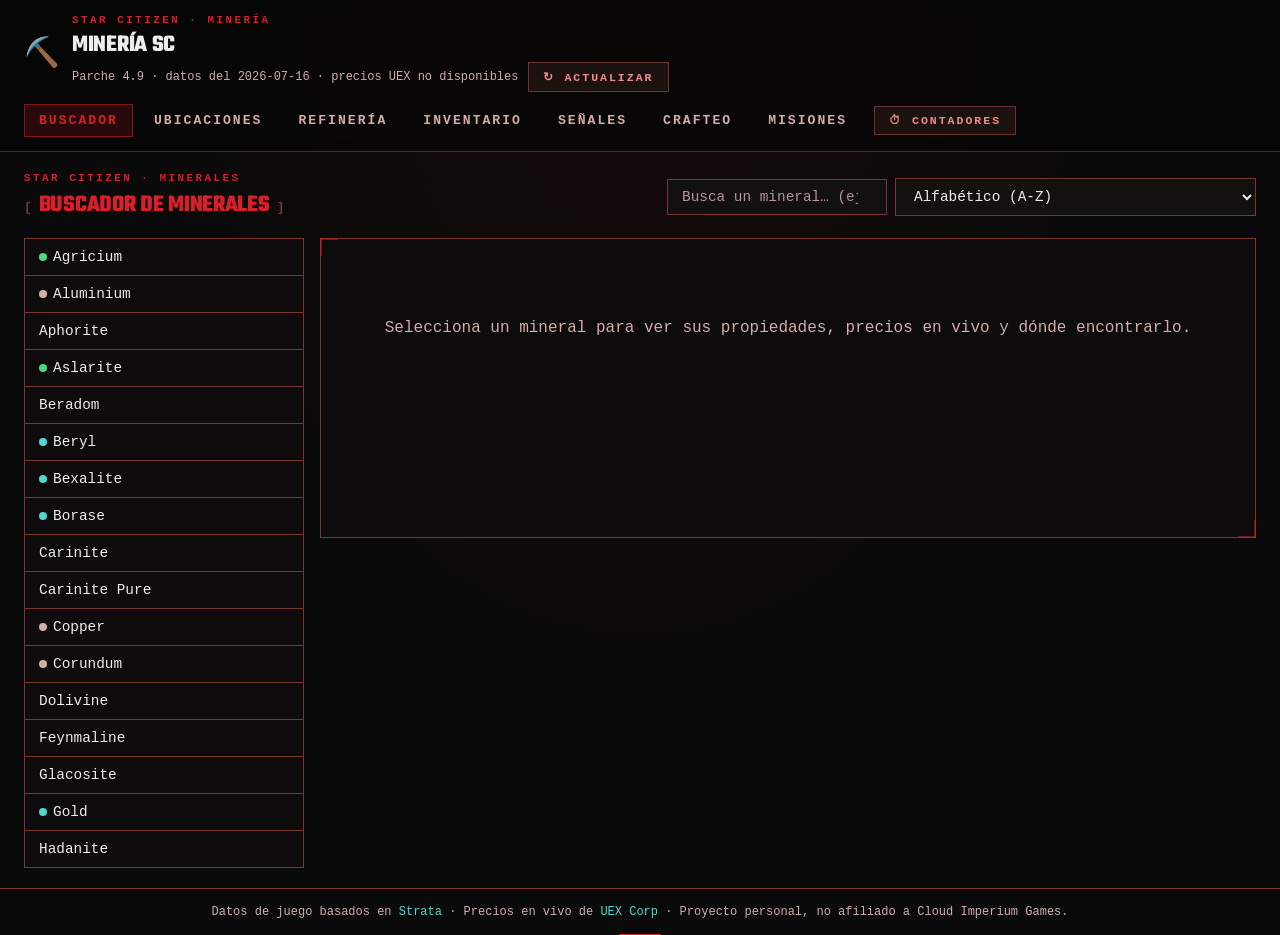
<file: index.html>
<!DOCTYPE html>
<html lang="es">
<head>
  <meta charset="UTF-8">
  <meta name="viewport" content="width=device-width, initial-scale=1.0">
  <title>Minería SC — Panel de minería para Star Citizen</title>
  <link rel="stylesheet" href="css/styles.css">
  <link rel="icon" href="data:image/svg+xml,<svg xmlns='http://www.w3.org/2000/svg' viewBox='0 0 100 100'><text y='80' font-size='80'>⛏️</text></svg>">
</head>
<body>
  <header class="topbar">
    <div class="brand">
      <span class="brand-icon">⛏️</span>
      <div>
        <span class="kicker">Star Citizen · Minería</span>
        <h1>Minería SC</h1>
        <div class="meta-row">
          <span class="brand-sub" id="meta-info">Cargando datos…</span>
          <button type="button" id="refresh-live-btn" class="btn small refresh-btn" title="Vuelve a pedir a UEX los precios y el marketplace más recientes">↻ Actualizar</button>
        </div>
      </div>
    </div>
    <div class="tabs-row">
      <nav class="tabs" id="tabs">
        <button class="tab active" data-tab="buscador">Buscador</button>
        <button class="tab" data-tab="ubicaciones">Ubicaciones</button>
        <button class="tab" data-tab="refineria">Refinería</button>
        <button class="tab" data-tab="inventario">Inventario</button>
        <button class="tab" data-tab="senales">Señales</button>
        <button class="tab" data-tab="crafteo">Crafteo</button>
        <button class="tab" data-tab="misiones">Misiones</button>
      </nav>
      <a href="contadores.html" class="btn small" title="Temporizadores del Hangar Ejecutivo, impresoras, loot y Compboards">⏱ Contadores</a>
    </div>
  </header>

  <main>
    <!-- ============ BUSCADOR DE MINERALES ============ -->
    <section id="tab-buscador" class="tab-panel active">
      <div class="panel-head">
        <div class="head-title">
          <span class="kicker">Star Citizen · Minerales</span>
          <h2>Buscador de minerales</h2>
        </div>
        <div class="panel-head-actions">
          <input type="search" id="ore-search" placeholder="Busca un mineral… (ej. Quantanium)" autocomplete="off">
          <select id="ore-sort" title="Ordenar por">
            <option value="alpha">Alfabético (A-Z)</option>
            <option value="refined">Precio refinado</option>
            <option value="p2p">Precio P2P (Marketplace)</option>
            <option value="rarity">Rareza</option>
          </select>
        </div>
      </div>
      <div class="split">
        <aside id="ore-list" class="side-list"></aside>
        <div id="ore-detail" class="detail">
          <p class="placeholder">Selecciona un mineral para ver sus propiedades, precios en vivo y dónde encontrarlo.</p>
        </div>
      </div>
    </section>

    <!-- ============ EXPLORADOR DE UBICACIONES ============ -->
    <section id="tab-ubicaciones" class="tab-panel">
      <div class="panel-head">
        <div class="head-title">
          <span class="kicker">Star Citizen · Sistemas</span>
          <h2>Explorador de ubicaciones</h2>
        </div>
        <div class="panel-head-actions">
          <div class="filter-row" id="system-filter"></div>
          <select id="loc-sort" title="Ordenar por">
            <option value="alpha">Nombre (A-Z)</option>
            <option value="ores">Nº de minerales</option>
          </select>
        </div>
      </div>
      <div class="split">
        <aside id="loc-list" class="side-list"></aside>
        <div id="loc-detail" class="detail">
          <p class="placeholder">Selecciona una ubicación para ver qué minerales hay y con qué probabilidad.</p>
        </div>
      </div>
    </section>

    <!-- ============ REFINERÍA ============ -->
    <section id="tab-refineria" class="tab-panel">
      <div class="panel-head">
        <div class="head-title">
          <span class="kicker">Star Citizen · Producción</span>
          <h2>Refinería</h2>
        </div>
        <span class="hint">Bonos de rendimiento por estación (datos de UEX Corp). Verde = rinde más, rojo = rinde menos.</span>
      </div>
      <div id="refinery-methods" class="cards-row"></div>
      <div class="table-wrap">
        <table id="refinery-table"></table>
      </div>
    </section>

    <!-- ============ INVENTARIO ============ -->
    <section id="tab-inventario" class="tab-panel">
      <div class="panel-head">
        <div class="head-title">
          <span class="kicker">Star Citizen · Carga</span>
          <h2>Inventario personal</h2>
        </div>
        <div class="btn-row">
          <button id="inv-group-ore" class="btn small active">Por mineral</button>
          <button id="inv-group-loc" class="btn small">Por ubicación</button>
          <button id="inv-export-json" class="btn small">Exportar JSON</button>
          <button id="inv-export-discord" class="btn small">Copiar para Discord</button>
          <button id="inv-clear" class="btn small danger">Vaciar</button>
        </div>
      </div>
      <form id="inv-form" class="inv-form">
        <select id="inv-entry-type" title="Tipo de registro">
          <option value="generic">Materiales genéricos</option>
          <option value="ore">Mineral concreto</option>
        </select>
        <select id="inv-ore" required></select>
        <input type="number" id="inv-qty" min="0" step="0.01" placeholder="Cantidad (SCU)" required>
        <div id="inv-cat-checks" class="inv-cat-checks"></div>
        <input type="text" id="inv-note" placeholder="Lo que hay a mano… (opcional)" maxlength="60">
        <select id="inv-loc"></select>
        <button type="submit" class="btn">Añadir</button>
      </form>
      <div id="inv-summary" class="inv-summary"></div>
      <div id="inv-list" class="inv-list"></div>
    </section>

    <!-- ============ SEÑALES DE ESCÁNER ============ -->
    <section id="tab-senales" class="tab-panel">
      <div class="panel-head">
        <div class="head-title">
          <span class="kicker">Star Citizen · Escáner</span>
          <h2>Señales de escáner</h2>
          <span class="hint">Selecciona uno o varios minerales para comparar sus múltiplos</span>
        </div>
        <div class="sig-head-actions">
          <input type="search" id="sig-search" placeholder="Busca un mineral… (ej. Aslarite)" autocomplete="off">
          <button type="button" id="sig-clear-selection" class="btn small" hidden>Limpiar selección</button>
        </div>
      </div>
      <div class="sig-reverse">
        <label for="sig-reverse-input" class="sig-reverse-label">¿Qué señal te sale?</label>
        <input type="text" inputmode="numeric" id="sig-reverse-input" placeholder="p. ej. 23040" autocomplete="off">
        <div id="sig-reverse-results" class="sig-reverse-results"></div>
      </div>
      <div class="sig-loc-mode">
        <label for="sig-loc-select" class="sig-reverse-label">O consulta todas las señales de una ubicación de minado</label>
        <div class="sig-loc-mode-row">
          <select id="sig-loc-select"></select>
          <button type="button" id="sig-loc-back" class="btn small" hidden>← Volver a minerales</button>
        </div>
      </div>
      <div id="sig-loc-guide" class="sig-loc-guide" hidden></div>
      <div class="split" id="sig-split">
        <aside id="sig-list" class="side-list"></aside>
        <div id="sig-detail" class="detail">
          <p class="placeholder">Selecciona uno o varios minerales con señales de escáner.</p>
        </div>
      </div>
    </section>

    <!-- ============ CRAFTEO ============ -->
    <section id="tab-crafteo" class="tab-panel">
      <div class="panel-head">
        <div class="head-title">
          <span class="kicker">Star Citizen · Fabricación</span>
          <h2>Crafteo</h2>
        </div>
      </div>
      <div class="craft-layout">
        <div class="craft-materials-panel">
          <div class="btn-row craft-mode-switch">
            <button type="button" id="craft-mode-materials" class="btn small active">Materiales</button>
            <button type="button" id="craft-mode-objects" class="btn small">Objetos</button>
          </div>
          <div class="panel-head-actions craft-materials-head" id="craft-materials-controls">
            <input type="search" id="craft-material-search" placeholder="Busca un material… (ej. Iron)" autocomplete="off">
            <select id="craft-material-sort" title="Ordenar por">
              <option value="name">Nombre (A-Z)</option>
              <option value="count">Nº de objetos</option>
              <option value="rarity">Rareza</option>
            </select>
          </div>
          <div class="panel-head-actions craft-materials-head" id="craft-objects-controls" hidden>
            <input type="search" id="craft-object-search" placeholder="Busca un objeto… (ej. Sniper)" autocomplete="off">
            <select id="craft-object-category" title="Categoría"></select>
            <select id="craft-object-subtype" title="Subtipo" hidden></select>
          </div>
          <aside id="craft-materials" class="side-list craft-materials-list"></aside>
        </div>
        <div class="craft-main">
          <p class="hint" id="craft-count-hint"></p>
          <div id="craft-filters" class="craft-filters" hidden></div>
          <div class="split" id="craft-split">
            <aside id="craft-list" class="side-list">
              <p class="placeholder">Elige un material a la izquierda para ver qué se fabrica con él.</p>
            </aside>
            <div id="craft-detail" class="detail">
              <p class="placeholder">Selecciona un objeto de la lista para ver su ficha de fabricación.</p>
            </div>
          </div>
        </div>
      </div>
      <p class="hint craft-credit">Datos de blueprints: sc-craft.tools</p>
    </section>

    <!-- ============ MISIONES ============ -->
    <section id="tab-misiones" class="tab-panel">
      <div class="panel-head">
        <div class="head-title">
          <span class="kicker">Star Citizen · Contratos</span>
          <h2>Misiones</h2>
        </div>
        <div class="panel-head-actions">
          <input type="search" id="mission-search" placeholder="Busca una misión… (ej. VIP)" autocomplete="off">
          <select id="mission-sort" title="Ordenar por">
            <option value="reward">Recompensa (UEC)</option>
            <option value="title">Título (A-Z)</option>
            <option value="faction">Facción (A-Z)</option>
          </select>
        </div>
      </div>
      <div id="mission-filters" class="mission-filters">
        <div class="filter-row" id="mission-category-filter"></div>
        <div class="filter-row" id="mission-system-filter"></div>
        <div class="mission-filters-row">
          <select id="mission-type-filter"></select>
          <select id="mission-faction-filter"></select>
        </div>
        <div class="mission-filters-row">
          <div class="filter-row" id="mission-legal-filter"></div>
          <div class="filter-row" id="mission-shareable-filter"></div>
          <div class="filter-row" id="mission-availability-filter"></div>
        </div>
        <div class="mission-filters-row">
          <label class="inv-cat-check"><input type="checkbox" id="mission-blueprint-only"><span>Solo con recompensa de plano</span></label>
          <label class="mission-reward-range">
            Recompensa UEC:
            <input type="number" id="mission-reward-min" min="0" step="1000" placeholder="Mín">
            <span>–</span>
            <input type="number" id="mission-reward-max" min="0" step="1000" placeholder="Máx">
          </label>
          <button type="button" id="mission-filters-clear" class="btn small">Limpiar filtros</button>
        </div>
      </div>
      <p class="hint" id="mission-count-hint"></p>
      <div class="split" id="mission-split">
        <aside id="mission-list" class="side-list"></aside>
        <div id="mission-detail" class="detail">
          <p class="placeholder">Selecciona una misión para ver su ficha completa.</p>
        </div>
      </div>
    </section>
  </main>

  <footer>
    <p>Datos de juego basados en <a href="https://seeknd.github.io/Strata/" target="_blank" rel="noopener">Strata</a> · Precios en vivo de <a href="https://uexcorp.space" target="_blank" rel="noopener">UEX Corp</a> · Proyecto personal, no afiliado a Cloud Imperium Games.</p>
  </footer>

  <div id="toast" class="toast"></div>

  <script src="js/uex.js"></script>
  <script src="js/data.js"></script>
  <script src="js/searchselect.js"></script>
  <script src="js/finder.js"></script>
  <script src="js/locations.js"></script>
  <script src="js/refinery.js"></script>
  <script src="js/inventory.js"></script>
  <script src="js/signals.js"></script>
  <script src="js/missions.js"></script>
  <script src="js/crafting.js"></script>
  <script src="js/app.js"></script>
</body>
</html>
</file>
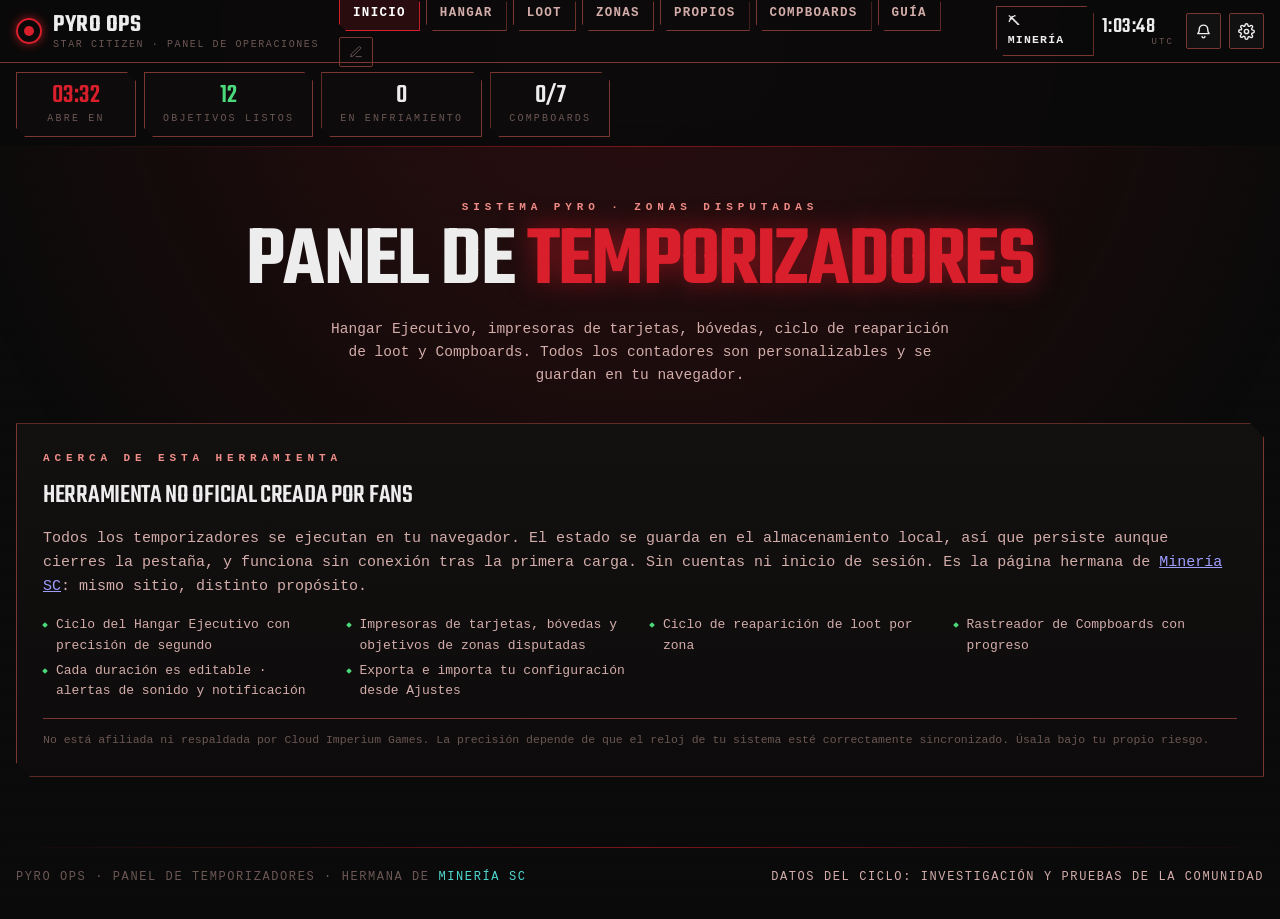
<file: contadores.html>
<!DOCTYPE html>
<html lang="es" class="dark">
<head>
<meta charset="utf-8">
<meta name="viewport" content="width=device-width, initial-scale=1, viewport-fit=cover">
<title>Contadores · Star Citizen — Minería SC</title>
<meta name="description" content="Panel de temporizadores de Star Citizen: Hangar Ejecutivo, impresoras de tarjetas, bóvedas, ciclo de loot y Compboards. Todo personalizable. Página hermana de Minería SC.">
<meta name="theme-color" content="#0a0a0a">
<link rel="stylesheet" href="css/contadores.css">
<link rel="icon" href="data:image/svg+xml,<svg xmlns='http://www.w3.org/2000/svg' viewBox='0 0 32 32'><rect width='32' height='32' fill='%230a0a0a'/><circle cx='16' cy='16' r='9' fill='none' stroke='%23d81f2b' stroke-width='3'/></svg>">
</head>
<body>

<div class="bg-glow" aria-hidden="true"></div>
<div class="bg-scan" aria-hidden="true"></div>

<!-- ══════════════════ HEADER ══════════════════ -->
<header class="topbar">
  <div class="wrap topbar__in">
    <a class="brand" href="#top">
      <span class="brand__mark" aria-hidden="true"></span>
      <span class="brand__txt">
        <b>PYRO OPS</b>
        <i>Star Citizen · Panel de Operaciones</i>
      </span>
    </a>
    <nav class="viewnav" id="viewNav" aria-label="Secciones"></nav>
    <div class="topbar__right">
      <a class="btn btn--ghost btn--sm crosslink" href="index.html" title="Volver a Minería SC">⛏ Minería</a>
      <div class="clock" title="Hora local del sistema">
        <span class="clock__t" id="clockTime">--:--:--</span>
        <span class="clock__z" id="clockZone">LOCAL</span>
      </div>
      <button class="btn btn--icon" id="btnAlerts" title="Activar/desactivar alertas" aria-pressed="false">
        <svg viewBox="0 0 24 24" aria-hidden="true"><path d="M6 9a6 6 0 1 1 12 0c0 4 1.5 5 2 6H4c.5-1 2-2 2-6Z"/><path d="M10 19a2 2 0 0 0 4 0"/></svg>
      </button>
      <button class="btn btn--icon" id="btnSettings" title="Ajustes y personalización">
        <svg viewBox="0 0 24 24" aria-hidden="true"><circle cx="12" cy="12" r="3"/><path d="M19.4 15a1.7 1.7 0 0 0 .3 1.9l.1.1a2 2 0 1 1-2.8 2.8l-.1-.1a1.7 1.7 0 0 0-1.9-.3 1.7 1.7 0 0 0-1 1.5V21a2 2 0 1 1-4 0v-.1A1.7 1.7 0 0 0 8.9 19a1.7 1.7 0 0 0-1.9.3l-.1.1a2 2 0 1 1-2.8-2.8l.1-.1a1.7 1.7 0 0 0 .3-1.9 1.7 1.7 0 0 0-1.5-1H3a2 2 0 1 1 0-4h.1A1.7 1.7 0 0 0 5 8.9a1.7 1.7 0 0 0-.3-1.9l-.1-.1a2 2 0 1 1 2.8-2.8l.1.1a1.7 1.7 0 0 0 1.9.3H9a1.7 1.7 0 0 0 1-1.5V3a2 2 0 1 1 4 0v.1a1.7 1.7 0 0 0 1 1.5 1.7 1.7 0 0 0 1.9-.3l.1-.1a2 2 0 1 1 2.8 2.8l-.1.1a1.7 1.7 0 0 0-.3 1.9V9a1.7 1.7 0 0 0 1.5 1H21a2 2 0 1 1 0 4h-.1a1.7 1.7 0 0 0-1.5 1Z"/></svg>
      </button>
    </div>
  </div>

  <!-- Miniaturas de los contadores activos, siempre visibles -->
  <div class="hud" id="hud" hidden>
    <div class="wrap hud__in">
      <span class="hud__label">Activos</span>
      <div class="hud__list" id="hudList"></div>
    </div>
  </div>

  <!-- Resumen del panel, visible en todas las vistas -->
  <div class="herostats-bar">
    <div class="wrap hero__stats" id="heroStats"></div>
  </div>

  <div class="hairline"></div>
</header>

<main id="top">

  <!-- ══════════════════ INICIO ══════════════════ -->
  <section id="inicio" data-view="inicio" class="wrap hero">
    <p class="eyebrow">Sistema Pyro · Zonas Disputadas</p>
    <h1 class="hero__title">PANEL DE <em>TEMPORIZADORES</em></h1>
    <p class="hero__sub">Hangar Ejecutivo, impresoras de tarjetas, bóvedas, ciclo de reaparición de loot y Compboards.
      Todos los contadores son personalizables y se guardan en tu navegador.</p>

    <div class="panel panel--about">
      <p class="eyebrow">Acerca de esta herramienta</p>
      <h3 class="about__title">HERRAMIENTA NO OFICIAL CREADA POR FANS</h3>
      <p class="muted">Todos los temporizadores se ejecutan en tu navegador. El estado se guarda en el almacenamiento local,
      así que persiste aunque cierres la pestaña, y funciona sin conexión tras la primera carga. Sin cuentas ni inicio de sesión.
      Es la página hermana de <a href="index.html">Minería SC</a>: mismo sitio, distinto propósito.</p>
      <ul class="about__list">
        <li>Ciclo del Hangar Ejecutivo con precisión de segundo</li>
        <li>Impresoras de tarjetas, bóvedas y objetivos de zonas disputadas</li>
        <li>Ciclo de reaparición de loot por zona</li>
        <li>Rastreador de Compboards con progreso</li>
        <li>Cada duración es editable · alertas de sonido y notificación</li>
        <li>Exporta e importa tu configuración desde Ajustes</li>
      </ul>
      <p class="disclaimer">No está afiliada ni respaldada por Cloud Imperium Games. La precisión depende de que el reloj de tu sistema esté correctamente sincronizado. Úsala bajo tu propio riesgo.</p>
    </div>
  </section>

  <!-- ══════════════════ HANGAR EJECUTIVO ══════════════════ -->
  <section id="hangar" data-view="hangar" class="wrap sect">
    <div class="sect__head">
      <div>
        <p class="eyebrow">Ciclo global · sincronizado en todos los servidores</p>
        <h2 class="sect__title">ESTADO DEL HANGAR EJECUTIVO</h2>
      </div>
      <button class="btn btn--ghost btn--sm" data-edit="hangar">
        <svg viewBox="0 0 24 24" aria-hidden="true"><path d="M12 20h9"/><path d="M16.5 3.5a2.1 2.1 0 0 1 3 3L7 19l-4 1 1-4Z"/></svg>
        Personalizar
      </button>
    </div>

    <div class="panel panel--hangar" id="hangarPanel">
      <div class="hangar__grid">

        <div class="hangar__phase">
          <div class="phase" id="phaseBadge">
            <span class="phase__dot"></span>
            <span class="phase__name" id="phaseName">—</span>
          </div>
          <p class="phase__desc" id="phaseDesc">Sin sincronizar</p>
          <p class="phase__next">Siguiente: <b id="phaseNext">—</b></p>
        </div>

        <div class="hangar__count">
          <p class="eyebrow" id="countLabel">Tiempo restante</p>
          <div class="bigclock" id="hangarCountdown">--:--</div>
          <p class="muted sm" id="hangarUntil">—</p>
        </div>

        <div class="hangar__leds">
          <p class="eyebrow">Luces de estado del hangar</p>
          <div class="leds" id="hangarLeds"></div>
          <p class="muted xs">Se apagan una a una según se acerca el cierre · Vuelven a encenderse en rojo antes de reabrir</p>
        </div>
      </div>

      <div class="progress" title="Progreso del ciclo completo">
        <div class="progress__bar" id="hangarProgress"></div>
      </div>
      <div class="progress__meta">
        <span class="muted xs">Progreso del ciclo</span>
        <span class="mono xs" id="hangarProgressTxt">0%</span>
      </div>

      <div class="hangar__actions">
        <button class="btn btn--primary" id="btnSyncHangar">
          <svg viewBox="0 0 24 24" aria-hidden="true"><path d="M21 12a9 9 0 1 1-2.6-6.4"/><path d="M21 3v6h-6"/></svg>
          Se abre ahora
        </button>
        <button class="btn btn--ghost" id="btnSyncHangarRed">Se acaba de cerrar</button>
        <button class="btn btn--ghost" id="btnFetchCz">Actualizar desde cztimer</button>
        <button class="btn btn--ghost" id="btnResetHangar">Volver al ciclo oficial</button>
      </div>
      <p class="note" id="hangarNote"></p>
    </div>
  </section>

  <!-- ══════════════════ CICLO DE LOOT ══════════════════ -->
  <section id="loot" data-view="loot" class="wrap sect">
    <div class="sect__head">
      <div>
        <p class="eyebrow">Reaparición de botín · ciclo aproximado de 60 min</p>
        <h2 class="sect__title">CICLO DE SPAWN DEL LOOT</h2>
      </div>
      <button class="btn btn--ghost btn--sm" id="btnAddLoot">
        <svg viewBox="0 0 24 24" aria-hidden="true"><path d="M12 5v14M5 12h14"/></svg>
        Añadir zona
      </button>
    </div>
    <div class="cards" id="lootGrid"></div>
    <p class="note">El ciclo de loot es <b>aproximado</b> y puede variar entre parches y servidores. Ajusta la duración de cada zona con el icono ✎ hasta que cuadre con lo que observes en el juego.</p>
  </section>

  <!-- ══════════════════ ZONAS DISPUTADAS ══════════════════ -->
  <section id="zonas" data-view="zonas" class="wrap sect">
    <div class="sect__head">
      <div>
        <p class="eyebrow">Rastrea impresoras de tarjetas y objetivos</p>
        <h2 class="sect__title">TEMPORIZADORES DE ZONAS DISPUTADAS</h2>
      </div>
      <button class="btn btn--ghost btn--sm" id="btnResetTimers">Reiniciar todos</button>
    </div>
    <div id="stations"></div>
    <p class="note"><b>Todas las impresoras</b> tienen enfriamiento configurable (30 min por defecto). Inicia el temporizador en cuanto tú o tu equipo activéis una impresora para saber cuándo vuelve a estar lista.</p>
  </section>

  <!-- ══════════════════ TEMPORIZADORES PROPIOS ══════════════════ -->
  <section id="custom" data-view="custom" class="wrap sect">
    <div class="sect__head">
      <div>
        <p class="eyebrow">Tus contadores</p>
        <h2 class="sect__title">TEMPORIZADORES PERSONALIZADOS</h2>
      </div>
      <button class="btn btn--ghost btn--sm" id="btnAddCustom">
        <svg viewBox="0 0 24 24" aria-hidden="true"><path d="M12 5v14M5 12h14"/></svg>
        Nuevo temporizador
      </button>
    </div>
    <div class="cards" id="customGrid"></div>
    <p class="empty" id="customEmpty">No tienes temporizadores propios todavía. Crea uno para cualquier ciclo que quieras seguir.</p>
  </section>

  <!-- ══════════════════ COMPBOARDS ══════════════════ -->
  <section id="boards" data-view="boards" class="wrap sect">
    <div class="sect__head">
      <div>
        <p class="eyebrow">Recolecta los 7 Compboards únicos para desbloquear el Hangar Ejecutivo</p>
        <h2 class="sect__title">RECOLECCIÓN DE COMPBOARDS</h2>
      </div>
      <div class="boards__count"><b id="boardsCount">0</b><span>/7</span></div>
    </div>
    <div class="progress"><div class="progress__bar progress__bar--ok" id="boardsProgress"></div></div>
    <div class="cards cards--boards" id="boardsGrid"></div>
    <button class="btn btn--ghost btn--sm" id="btnResetBoards">Restablecer todos los tableros</button>
  </section>

  <!-- ══════════════════ GUÍA ══════════════════ -->
  <section id="guia" data-view="guia" class="wrap sect">
    <div class="sect__head">
      <div>
        <p class="eyebrow">Información esencial para operaciones</p>
        <h2 class="sect__title">GUÍA DE REFERENCIA RÁPIDA</h2>
      </div>
    </div>
    <div class="cards cards--guide" id="guideGrid"></div>
  </section>
</main>

<footer class="foot">
  <div class="hairline"></div>
  <div class="wrap foot__in">
    <span>PYRO OPS · Panel de temporizadores · Hermana de <a href="index.html">Minería SC</a></span>
    <span class="muted xs">Datos del ciclo: investigación y pruebas de la comunidad</span>
  </div>
</footer>

<!-- ══════════════════ DIÁLOGO: EDITAR ══════════════════ -->
<dialog class="dlg" id="dlgEdit">
  <form method="dialog" class="dlg__in" id="formEdit">
    <p class="eyebrow" id="editEyebrow">Personalizar</p>
    <h3 class="dlg__title" id="editTitle">Temporizador</h3>
    <div class="dlg__body" id="editBody"></div>
    <div class="dlg__actions">
      <button class="btn btn--ghost" value="cancel" formnovalidate>Cancelar</button>
      <button class="btn btn--primary" value="ok" id="editOk">Guardar</button>
    </div>
  </form>
</dialog>

<!-- ══════════════════ DIÁLOGO: AJUSTES ══════════════════ -->
<dialog class="dlg dlg--wide" id="dlgSettings">
  <form method="dialog" class="dlg__in">
    <p class="eyebrow">Configuración global</p>
    <h3 class="dlg__title">AJUSTES</h3>

    <div class="dlg__body">
      <fieldset class="fs">
        <legend>Hangar Ejecutivo</legend>
        <label class="fld"><span>Ciclo completo (min)</span><input type="number" id="setHangarCycle" min="1" max="1440" step="0.1"></label>
        <label class="fld"><span>Fase verde / abierto (min)</span><input type="number" id="setHangarGreen" min="1" max="1440" step="0.1"></label>
        <p class="hint">La fase roja se calcula sola: <b id="setHangarRed">—</b> min.</p>
      </fieldset>

      <fieldset class="fs">
        <legend>Valores por defecto</legend>
        <label class="fld"><span>Enfriamiento de impresoras (min)</span><input type="number" id="setPrinter" min="0.1" max="1440" step="0.1"></label>
        <label class="fld"><span>Ciclo de loot por defecto (min)</span><input type="number" id="setLoot" min="0.1" max="1440" step="0.1"></label>
        <p class="hint">Cambiar esto solo afecta a los temporizadores que no hayas personalizado uno a uno.</p>
      </fieldset>

      <fieldset class="fs">
        <legend>Bóveda de Ruin Station</legend>
        <label class="fld"><span>Abierta (min)</span><input type="number" id="setVaultOpen" min="0.1" max="600" step="0.1"></label>
        <label class="fld"><span>Cerrada (min)</span><input type="number" id="setVaultClosed" min="0.1" max="600" step="0.1"></label>
      </fieldset>

      <fieldset class="fs">
        <legend>Alertas</legend>
        <label class="chk"><input type="checkbox" id="setSound"><span>Sonido al terminar</span></label>
        <label class="chk"><input type="checkbox" id="setNotify"><span>Notificaciones del navegador</span></label>
        <label class="fld"><span>Aviso previo (segundos)</span><input type="number" id="setLead" min="0" max="600" step="5"></label>
        <label class="fld"><span>Volumen</span><input type="range" id="setVolume" min="0" max="1" step="0.05"></label>
      </fieldset>

      <fieldset class="fs">
        <legend>Datos</legend>
        <div class="row">
          <button type="button" class="btn btn--ghost btn--sm" id="btnExport">Exportar</button>
          <button type="button" class="btn btn--ghost btn--sm" id="btnImport">Importar</button>
          <button type="button" class="btn btn--danger btn--sm" id="btnWipe">Borrar todo</button>
        </div>
        <input type="file" id="fileImport" accept="application/json" hidden>
      </fieldset>
    </div>

    <div class="dlg__actions">
      <button class="btn btn--ghost" value="cancel" formnovalidate>Cerrar</button>
      <button class="btn btn--primary" value="ok">Guardar ajustes</button>
    </div>
  </form>
</dialog>

<!-- ══════════════════ DIÁLOGO: VISTAS ══════════════════ -->
<dialog class="dlg" id="dlgViews">
  <div class="dlg__in">
    <p class="eyebrow">Pestañas de la barra de secciones</p>
    <h3 class="dlg__title">EDITAR VISTAS</h3>
    <div class="dlg__body" id="viewEditor"></div>
    <div class="dlg__actions">
      <button class="btn btn--ghost" id="btnResetViews">Restablecer</button>
      <button class="btn btn--primary" id="btnCloseViews">Cerrar</button>
    </div>
  </div>
</dialog>

<div class="toasts" id="toasts" aria-live="polite"></div>

<script src="js/contadores.js"></script>
</body>
</html>
</file>
<file: css/styles.css>
/* ---------- Tipografía vendorizada (Teko, Saira Condensed — OFL, sin CDN) ---------- */
@font-face {
  font-family: "Teko";
  font-style: normal;
  font-weight: 500;
  font-display: swap;
  src: url("../assets/fonts/teko-500.woff2") format("woff2");
}
@font-face {
  font-family: "Teko";
  font-style: normal;
  font-weight: 600;
  font-display: swap;
  src: url("../assets/fonts/teko-600.woff2") format("woff2");
}
@font-face {
  font-family: "Teko";
  font-style: normal;
  font-weight: 700;
  font-display: swap;
  src: url("../assets/fonts/teko-700.woff2") format("woff2");
}
@font-face {
  font-family: "Saira Condensed";
  font-style: normal;
  font-weight: 400;
  font-display: swap;
  src: url("../assets/fonts/saira-condensed-400.woff2") format("woff2");
}
@font-face {
  font-family: "Saira Condensed";
  font-style: normal;
  font-weight: 500;
  font-display: swap;
  src: url("../assets/fonts/saira-condensed-500.woff2") format("woff2");
}
@font-face {
  font-family: "Saira Condensed";
  font-style: normal;
  font-weight: 600;
  font-display: swap;
  src: url("../assets/fonts/saira-condensed-600.woff2") format("woff2");
}
@font-face {
  font-family: "Saira Condensed";
  font-style: normal;
  font-weight: 700;
  font-display: swap;
  src: url("../assets/fonts/saira-condensed-700.woff2") format("woff2");
}

/* ---------- Paleta "terminal/consola militar" ----------
   Restyle a partir de tokens medidos en el DOM real de una herramienta interna
   de referencia (yokais.es/herramientas/star-citizen-fps). Solo cambian los
   VALORES de las custom properties que ya existían — la estructura HTML, el
   layout y el JS no se tocan; casi toda la web hereda el look nuevo solo por
   esto, sin más ediciones (ver comentarios puntuales más abajo para lo que sí
   necesitó una regla nueva: cabeceras "[ ... ]", radios de pastilla, botón
   fantasma). Decisiones de mapeo no triviales, documentadas para quien retoque
   esto después:
   - --text-dim se REDEFINE al salmón desaturado de la referencia (#d3adaa,
     "jerarquía secundaria") en vez del apagado #6b5754 ("apagado") que
     también dio la referencia: medido contra --bg, #6b5754 da ~2,94:1 de
     contraste (por debajo de AA 4.5:1) — usarlo en texto legible (hints,
     labels, subtítulos, que es donde --text-dim se usa en toda la app)
     incumpliría el propio suelo de contraste que pide el encargo. #d3adaa
     da ~9,74:1. El apagado real (--text-muted) se reserva para elementos NO
     textuales/decorativos (carets, tier "común").
   - --accent-2 se REDEFINE al salmón claro de énfasis (#ef8d88, ~8,3:1 de
     contraste) en vez del naranja anterior (#ff6a3d): ya se usaba en toda la
     app como "acento secundario/resaltado" (favoritos, etiquetas de grupo en
     desplegables, badges de método "nave"...), que es justo el rol de
     "énfasis salmón claro" de la referencia — cambiar el VALOR reutiliza esas
     ~15 reglas ya existentes sin tocarlas una a una.
   - --info se retinta a cian (antes azul #4da3ff): la referencia pide cian
     para "acciones/toggles secundarios"; --info ya cubre esos casos
     (enlaces del footer) y los "fríos" semánticos que hay que conservar
     integrados (rareza "rara", método de minado "nave/ROC" — ver más abajo),
     así que quedan igual de distinguibles del resto de acentos, solo que
     cian en vez de azul.
   - Nuevo --warn (ámbar): sin uso previo en la app — se aplica a las filas
     de "pocos anuncios" del Marketplace P2P (antes solo atenuadas con
     opacity), un caso real de "intermedio/aviso" que no tenía color propio.
   - Nuevo --btn-ghost-bg/--btn-ghost-border para el botón fantasma
     (.btn.small): la referencia da valores propios (#1c1210/#6b332f) que no
     coinciden con --panel/--border-muted ya existentes. */
:root {
  --bg: #0a0a0a;
  --bg-alt: #0d0b0b;
  --panel: #131010;
  --panel-hover: #1c1614;
  --border: #7a3630;
  --border-muted: #7a3630;
  --border-strong: rgba(216, 31, 43, 0.55);
  --text: #ededed;
  --text-dim: #d3adaa;
  --text-muted: #6b5754;
  --accent: #d81f2b;
  --accent-soft: rgba(216, 31, 43, 0.16);
  --accent-2: #ef8d88;
  --good: #4cd97b;
  --bad: #ff8a5c;
  --warn: #fcbb00;
  --info: #4fd8d0;
  --star-on: var(--accent-2);
  --star-off: #3f2422;
  --btn-ghost-bg: #1c1210;
  --btn-ghost-border: #6b332f;
  --radius: 0;
  --radius-sm: 0;
  --font-display: "Teko", "Saira Condensed", "Segoe UI", system-ui, sans-serif;
  /* Cuerpo/controles a monoespaciada (stack de sistema, sin CDN ni fuente
     nueva que vendorizar): labels, botones, listas y valores. --font-display
     (Teko) se conserva para h1/h2 grandes, tal como permite el encargo. */
  --font-ui: ui-monospace, "SFMono-Regular", "Consolas", "Liberation Mono", monospace;
  /* Antes un sans aparte para cifras densas (matriz de señales, múltiplos):
     una monoespaciada ya da alineación tabular por diseño, así que se
     unifica con --font-ui en vez de mantener un tercer stack. */
  --font-num: var(--font-ui);
}

* { margin: 0; padding: 0; box-sizing: border-box; }

body {
  background: radial-gradient(ellipse at top, #150a0a 0%, var(--bg) 55%);
  color: var(--text);
  font-family: var(--font-ui);
  min-height: 100vh;
  display: flex;
  flex-direction: column;
}

/* ---------- Scrollbars (Firefox: scrollbar-color; Chromium/WebKit: pseudo-elements) ----------
   Finas y oscuras en toda la app: track casi negro (--bg-alt), thumb en el
   mismo ladrillo que --border-muted, algo más claro al pasar el ratón. Un
   único bloque con selector universal (en vez de repetir por cada clase con
   overflow propio: side-list, craft-materials-list, ssel-panel/ssel-options,
   table-wrap, sig-loc-matrix-wrap, acordeones...) para que cubra tanto el
   documento como cualquier contenedor con scroll interno presente o futuro.
   color-scheme: dark en el mismo bloque (mismo elemento, <html>): sin esto
   los controles nativos que la app no reestiliza a mano (checkbox unchecked,
   menú desplegado de <select>, barra de scroll por defecto en navegadores
   que ignoran scrollbar-color) caían al tema claro del SO y quedaban en
   blanco puro, que es justo el defecto reportado. */
html {
  color-scheme: dark;
  scrollbar-width: thin;
  scrollbar-color: var(--border-muted) var(--bg-alt);
}
*::-webkit-scrollbar { width: 9px; height: 9px; }
*::-webkit-scrollbar-track { background: var(--bg-alt); }
*::-webkit-scrollbar-thumb { background: var(--border-muted); border-radius: var(--radius-sm); }
*::-webkit-scrollbar-thumb:hover { background: var(--accent-2); }
*::-webkit-scrollbar-corner { background: var(--bg-alt); }

/* ---------- Kicker (etiqueta pequeña estilo "STAR CITIZEN · ...") ---------- */
.kicker {
  display: block;
  font-family: var(--font-ui);
  font-size: 0.68rem;
  font-weight: 600;
  letter-spacing: 2.5px;
  text-transform: uppercase;
  color: var(--accent); /* rojo vivo, igual que .eyebrow en contadores.css (mismo rol de "kicker") */
  margin-bottom: 2px;
}

/* ---------- Top bar ---------- */
.topbar {
  display: flex;
  flex-wrap: wrap;
  align-items: center;
  justify-content: space-between;
  gap: 12px;
  padding: 14px 24px;
  border-bottom: 1px solid var(--border-strong);
  background: rgba(8, 6, 6, 0.85);
  position: sticky;
  top: 0;
  z-index: 10;
  backdrop-filter: blur(8px);
}

.brand { display: flex; align-items: center; gap: 12px; }
.brand-icon { font-size: 1.8rem; }
.brand h1 {
  font-family: var(--font-display);
  font-size: 1.5rem;
  font-weight: 700;
  text-transform: uppercase;
  letter-spacing: -0.3px;
}
.brand-sub { font-size: 0.75rem; color: var(--text-dim); }
.meta-row { display: flex; align-items: center; gap: 10px; flex-wrap: wrap; }
.refresh-btn { padding: 3px 10px; font-size: 0.68rem; letter-spacing: 0.3px; }
.refresh-btn:disabled { opacity: 0.55; cursor: wait; filter: none; }

.tabs-row { display: flex; align-items: center; gap: 12px; flex-wrap: wrap; }
.tabs { display: flex; gap: 6px; flex-wrap: wrap; }
.tab {
  background: transparent;
  border: 1px solid transparent;
  color: var(--text-dim);
  padding: 8px 14px;
  border-radius: var(--radius-sm);
  cursor: pointer;
  font-family: var(--font-ui);
  font-size: 0.82rem;
  font-weight: 600;
  text-transform: uppercase;
  letter-spacing: 2px;
  transition: all 0.15s;
}
.tab:hover { color: var(--text); background: var(--panel); }
.tab.active {
  color: var(--accent);
  background: var(--accent-soft);
  border-color: var(--border-strong);
}

/* ---------- Layout ---------- */
main { flex: 1; padding: 20px 24px; max-width: 1600px; width: 100%; margin: 0 auto; }

.tab-panel { display: none; }
.tab-panel.active { display: block; }

.panel-head {
  display: flex;
  flex-wrap: wrap;
  align-items: center;
  justify-content: space-between;
  gap: 12px;
  margin-bottom: 16px;
}
/* flex:1 (nuevo): antes head-title solo ocupaba su ancho de contenido; con
   esto reclama el hueco libre de la fila (hasta donde empiece
   .panel-head-actions o, si no hay, hasta el borde derecho) — sin eso la
   línea de la cabecera "[ NOMBRE ]───" de abajo no tendría espacio real
   donde extenderse. min-width:0 de rigor en un hijo flex con texto/línea
   que no debe forzar el ancho del padre. */
.head-title { display: flex; flex-direction: column; gap: 2px; flex: 1; min-width: 0; }
/* Búsqueda/filtro + control de ordenación agrupados a la derecha del
   panel-head (Buscador, Ubicaciones, Crafteo): mismo flex-wrap que el propio
   panel-head, así que en pantallas estrechas el select de orden simplemente
   baja de línea en vez de desbordar. */
.panel-head-actions { display: flex; flex-wrap: wrap; align-items: center; gap: 8px; }
.panel-head-actions select { min-width: 0; }
/* Cabecera de sección "[ NOMBRE ]────────": corchetes con ::before (fijo,
   junto al texto) y ::after (crece con flex:1 hasta el borde derecho de
   head-title, con su propio border-bottom haciendo de línea — así "]"
   queda pegado al título y la línea continúa sola hasta el final). El
   título grande sigue en --font-display (Teko); los corchetes/línea van en
   --font-ui (mono), más discretos. */
/* Corchetes "[ Nombre ]" en línea con el texto (::before/::after simples,
   SIN flex ni línea creciente hasta el borde): la primera versión usaba
   display:flex + un ::after con flex:1 para simular la línea "hasta el
   borde derecho" del encargo, pero se rompía en cuanto el título envolvía a
   2 líneas en viewports estrechos (el ::after, al ser un item de flex
   aparte, no sigue el flujo del texto que envuelve y queda flotando suelto
   en una línea propia). Se prioriza que NUNCA desborde/rompa sobre la
   fidelidad literal de "línea hasta el borde" — ver detalle en
   arquitectura.md. */
.panel-head h2 {
  font-family: var(--font-display);
  font-size: 1.5rem;
  font-weight: 700;
  text-transform: uppercase;
  letter-spacing: -0.3px;
  color: var(--accent);
}
.panel-head h2::before {
  content: "[ ";
  font-family: var(--font-ui);
  font-size: 0.8rem;
  color: var(--border-muted);
}
.panel-head h2::after {
  content: " ]";
  font-family: var(--font-ui);
  font-size: 0.8rem;
  color: var(--border-muted);
}
.hint { color: var(--text-dim); font-size: 0.8rem; }

/* input[type="text"] va en esta lista a propósito: sin él (regresión real,
   detectada por captura) #inv-note y #sig-reverse-input, los dos únicos
   campos de texto libre de la app, no heredaban ningún estilo y quedaban con
   el recuadro en blanco puro del user-agent — el resto de inputs (search,
   number) y los <select> sí estaban cubiertos. textarea añadido por si se
   usa en el futuro (hoy no hay ninguno). */
input[type="search"], input[type="number"], input[type="text"], textarea, select {
  background: var(--panel);
  border: 1px solid var(--border-muted);
  color: var(--text);
  padding: 9px 14px;
  border-radius: var(--radius-sm);
  font-family: var(--font-ui);
  font-size: 0.9rem;
  min-width: 220px;
}
input:focus, textarea:focus, select:focus { outline: 1px solid var(--accent); border-color: var(--accent); }
input::placeholder, textarea::placeholder { color: var(--text-dim); opacity: 0.85; }
/* Checkboxes (hoy solo .inv-cat-check, categorías de Inventario): accent-color
   ya tiñe el relleno marcado del acento de marca; sin color-scheme:dark (ver
   bloque de scrollbars más arriba) el cuadro SIN marcar caía al blanco del
   tema claro del SO en vez de al gris oscuro nativo que da color-scheme. */
input[type="checkbox"], input[type="radio"] { accent-color: var(--accent); }

/* ---------- Combo con buscador (js/searchselect.js) ----------
   Envuelve un <select> largo (6+ opciones): el <select> original queda
   dentro, invisible pero superpuesto exactamente al botón visible
   (.ssel-trigger) para que la burbuja nativa de validación "required" del
   navegador, si aparece, señale al sitio correcto. */
.ssel { position: relative; display: inline-flex; flex: 1; min-width: 220px; }
.ssel[hidden] { display: none; } /* una regla de autor con [hidden] siempre gana al display del selector de tipo select de arriba */
.ssel-native {
  position: absolute;
  inset: 0;
  width: 100%;
  height: 100%;
  margin: 0;
  border: 0;
  padding: 0;
  opacity: 0;
  pointer-events: none;
}
.ssel-trigger {
  width: 100%;
  display: flex;
  align-items: center;
  justify-content: space-between;
  gap: 8px;
  background: var(--panel);
  border: 1px solid var(--border-muted);
  color: var(--text);
  padding: 9px 14px;
  border-radius: var(--radius-sm);
  font-family: var(--font-ui);
  font-size: 0.9rem;
  cursor: pointer;
  text-align: left;
}
.ssel-trigger:hover { border-color: var(--border-strong); }
.ssel.open .ssel-trigger, .ssel-trigger:focus-visible {
  outline: 1px solid var(--accent);
  border-color: var(--accent);
}
.ssel.disabled .ssel-trigger { opacity: 0.5; cursor: not-allowed; }
.ssel-trigger-label { overflow: hidden; text-overflow: ellipsis; white-space: nowrap; }
/* ssel-placeholder-value, NO "placeholder": esa clase ya existe global (línea
   ~392, mensajes de estado vacío con padding: 60px 20px) — nombrar igual la
   colisionaba y disparaba la regresión de altura del formulario (ver
   arquitectura.md). */
.ssel-trigger-label.ssel-placeholder-value { color: var(--text-dim); }
.ssel-caret { color: var(--text-dim); font-size: 0.75rem; flex-shrink: 0; }

.ssel-panel[hidden] { display: none; } /* misma trampa que .split[hidden]: una regla de autor con display: flex de abajo, si no se restringe con [hidden], gana siempre al display:none del user-agent y el panel quedaría "abierto" permanentemente */
.ssel-panel {
  position: absolute;
  top: calc(100% + 4px);
  left: 0;
  right: 0;
  z-index: 40;
  display: flex;
  flex-direction: column;
  max-height: 320px;
  background: var(--panel);
  border: 1px solid var(--border-strong);
  border-radius: var(--radius);
  box-shadow: 0 8px 24px rgba(0, 0, 0, 0.55);
  padding: 8px;
}
.ssel-panel .ssel-search {
  /* Especificidad reforzada (0,2,0) a propósito: gana a ".inv-form input"
     (0,1,1), que si no forzaría flex/min-width del formulario sobre el
     buscador del panel — ver .inv-form select, .inv-form input más abajo. */
  flex: none;
  width: 100%;
  min-width: 0;
  background: var(--bg-alt);
  border: 1px solid var(--border-muted);
  color: var(--text);
  padding: 7px 10px;
  border-radius: var(--radius-sm);
  font-family: var(--font-ui);
  font-size: 0.85rem;
  margin-bottom: 6px;
}
.ssel-search:focus { outline: 1px solid var(--accent); border-color: var(--accent); }
.ssel-options { overflow-y: auto; }
.ssel-group-label {
  font-family: var(--font-ui);
  font-size: 0.72rem;
  text-transform: uppercase;
  letter-spacing: 0.5px;
  color: var(--accent-2);
  padding: 6px 8px 2px;
}
.ssel-option {
  padding: 7px 10px;
  border-radius: var(--radius-sm);
  cursor: pointer;
  font-family: var(--font-ui);
  font-size: 0.88rem;
}
.ssel-option:hover, .ssel-option.highlight { background: var(--panel-hover); }
.ssel-option.selected { background: var(--accent-soft); color: var(--accent); }
.ssel-empty { padding: 10px; color: var(--text-dim); font-size: 0.85rem; text-align: center; }

.inv-form .ssel { flex: 1; min-width: 160px; }
.sig-loc-mode-row .ssel { min-width: 260px; }

.split {
  display: grid;
  grid-template-columns: 280px 1fr;
  gap: 16px;
  align-items: start;
}
@media (max-width: 800px) { .split { grid-template-columns: 1fr; } }
/* .split fuerza display:grid como regla de autor, que en la cascada gana
   siempre al [hidden] de hoja de estilos del user-agent (display:none),
   sin importar especificidad ni orden: por eso Signals.selectLocation()
   podía poner sig-split.hidden = true y el bloque seguía visible bajo la
   matriz de ubicación. Se restaura aquí el comportamiento esperado. */
.split[hidden] { display: none; }

/* ---------- Side list ---------- */
.side-list {
  background: var(--bg-alt);
  border: 1px solid var(--border-muted);
  border-radius: var(--radius);
  max-height: 70vh;
  overflow-y: auto;
}
.side-item {
  padding: 10px 14px;
  cursor: pointer;
  border-bottom: 1px solid var(--border-muted);
  display: flex;
  justify-content: space-between;
  align-items: center;
  gap: 8px;
  font-size: 0.9rem;
}
.side-item:hover { background: var(--panel-hover); }
.side-item.active { background: var(--accent-soft); color: var(--accent); }
.side-item .sub { color: var(--text-dim); font-size: 0.75rem; }
.side-item.active .sub { color: var(--accent); opacity: 0.8; }
.side-item-name { flex: 1; }
.side-group-head {
  display: flex;
  align-items: center;
  justify-content: space-between;
  gap: 8px;
  width: 100%;
  padding: 6px 14px;
  font-family: var(--font-ui);
  font-size: 0.7rem;
  font-weight: 600;
  text-transform: uppercase;
  letter-spacing: 1px;
  color: var(--accent); /* cabecera de sección: rojo vivo, igual que .panel-head h2/.detail h4 */
  background: var(--panel);
  border: none;
  border-bottom: 1px solid var(--border-muted);
}
/* Cuando .side-group-head es un <button> (acordeón de secciones, p.ej.
   Crafteo — mismo patrón de .inv-box-head en Inventario: botón real
   accesible con teclado, no un div con onclick): reset de los estilos de
   botón del user-agent para que se vea igual que la versión <div> ya usada
   en Señales ("Favoritos"/"Todos", esas no son plegables). */
button.side-group-head {
  cursor: pointer;
  font: inherit;
  text-align: left;
  text-transform: uppercase;
  letter-spacing: 1px;
}
button.side-group-head:hover { background: var(--panel-hover); }
.side-group-caret { color: var(--text-dim); flex-shrink: 0; }
.side-group-body[hidden] { display: none; }

/* ---------- Estrella de favorito ---------- */
.fav-star {
  background: none;
  border: none;
  cursor: pointer;
  color: var(--text-dim);
  font-size: 1.1rem;
  line-height: 1;
  padding: 2px 4px;
  flex-shrink: 0;
}
.fav-star:hover { color: var(--accent-2); }
.fav-star.active { color: var(--accent-2); }
.fav-star-lg { font-size: 1.6rem; }

/* ---------- Estrellas de puntuación (Refinería) ---------- */
.stars { letter-spacing: 1px; font-size: 1rem; }
.stars .star-on { color: var(--star-on); }
.stars .star-off { color: var(--star-off); }

.detail-head-row {
  display: flex;
  flex-wrap: wrap;
  align-items: center;
  gap: 8px;
}
.detail-head-row h3 { margin-bottom: 0; }

/* ---------- Detail panel ---------- */
.detail {
  position: relative;
  background: var(--bg-alt);
  border: 1px solid var(--border-muted);
  border-radius: var(--radius);
  padding: 20px;
  min-height: 300px;
}
/* esquinas HUD estilo "brackets" */
.detail::before,
.detail::after {
  content: "";
  position: absolute;
  width: 16px;
  height: 16px;
  border: 2px solid var(--accent);
  opacity: 0.5;
  pointer-events: none;
}
.detail::before { top: -1px; left: -1px; border-right: none; border-bottom: none; }
.detail::after { bottom: -1px; right: -1px; border-left: none; border-top: none; }

.placeholder { color: var(--text-dim); text-align: center; padding: 60px 20px; }

.detail h3 {
  font-family: var(--font-display);
  font-size: 1.6rem;
  font-weight: 700;
  text-transform: uppercase;
  letter-spacing: -0.3px;
  margin-bottom: 4px;
}
.detail .subtitle { color: var(--text-dim); font-size: 0.85rem; margin-bottom: 16px; }
/* Mismo patrón "[ Nombre ]" que .panel-head h2 (sin flex ni línea creciente
   — ver el comentario largo junto a esa regla sobre por qué: no aguanta el
   texto envolviendo a 2 líneas en paneles estrechos). */
.detail h4 {
  margin: 20px 0 8px;
  font-family: var(--font-ui);
  font-size: 0.85rem;
  font-weight: 600;
  text-transform: uppercase;
  letter-spacing: 2px;
  color: var(--accent);
}
.detail h4::before { content: "[ "; color: var(--border-muted); letter-spacing: 0; }
.detail h4::after { content: " ]"; color: var(--border-muted); letter-spacing: 0; }
/* Sub-cabecera dentro de una sección h4 (p.ej. separar "por SCU" de "por
   unidad de venta" en el marketplace de un mineral): más discreta que h4,
   que ya marca el bloque grande con el color de acento — mismo patrón de
   corchetes, más pequeño y apagado. */
.detail h5 {
  margin: 14px 0 6px;
  font-family: var(--font-ui);
  font-size: 0.75rem;
  font-weight: 600;
  text-transform: uppercase;
  letter-spacing: 1px;
  color: var(--text-dim);
}
.detail h5::before { content: "[ "; color: var(--border-muted); letter-spacing: 0; }
.detail h5::after { content: " ]"; color: var(--border-muted); letter-spacing: 0; }

.stat-grid {
  display: grid;
  grid-template-columns: repeat(auto-fill, minmax(150px, 1fr));
  gap: 10px;
}
.stat {
  background: var(--panel);
  border: 1px solid var(--border-muted);
  border-radius: var(--radius);
  padding: 10px 12px;
}
.stat .label { font-size: 0.7rem; color: var(--text-dim); text-transform: uppercase; letter-spacing: 0.5px; }
.stat .value { font-size: 1.05rem; font-weight: 600; margin-top: 2px; }
.stat .value.good { color: var(--good); }
.stat .value.bad { color: var(--bad); }
/* .value.accent SIEMPRE es un precio en esta app (Finder: precio refinado;
   Inventario: valor estimado) — nunca se usa para otra cosa, comprobado
   contra los 3 puntos donde JS emite esta clase. Verde per "precios en
   verde" del encargo, sin tocar JS (no hace falta renombrar la clase). */
.stat .value.accent { color: var(--good); }

/* ---------- Tags / pills ---------- */
.pill {
  display: inline-block;
  padding: 3px 10px;
  border-radius: 0;
  font-family: var(--font-ui);
  font-size: 0.75rem;
  background: var(--panel);
  border: 1px solid var(--border-muted);
  margin: 2px;
}
.pill.tier-legendary { border-color: var(--accent); color: var(--accent); }
.pill.tier-epic { border-color: #b06cf5; color: #b06cf5; }
.pill.tier-rare { border-color: var(--info); color: var(--info); }
.pill.tier-uncommon { border-color: var(--good); color: var(--good); }
.pill.tier-common { color: var(--text-dim); }
/* Legalidad de una misión (Misiones, ficha) — mismo patrón de pill con
   borde/texto coloreados que .pill.tier-*, sin reutilizar esas clases
   porque la semántica es distinta (legal/ilegal, no rareza). */
.pill.legal-ok { border-color: var(--good); color: var(--good); }
.pill.legal-bad { border-color: var(--bad); color: var(--bad); }

/* ---------- Rareza de mineral (DATA.rarityFor): badge y punto de color ----------
   Mismos tonos que los .pill.tier-* de señal de escáner (común apagado ->
   legendario llamativo), para que la paleta de rareza sea consistente en
   toda la app. Dos formatos (ver js/finder.js rarityBadgeHtml/rarityDotHtml):
   pill con texto en cabeceras de ficha, punto de color en listas y tablas
   densas donde el texto no cabe. */
.rarity-pill {
  font-size: 0.7rem;
  font-weight: 600;
  text-transform: uppercase;
  letter-spacing: 0.3px;
  vertical-align: middle;
}
.rarity-dot {
  display: inline-block;
  width: 8px;
  height: 8px;
  min-width: 8px;
  border-radius: 50%;
  margin-right: 6px;
  vertical-align: middle;
  background: var(--text-dim);
}
.rarity-dot.tier-legendary { background: var(--accent); box-shadow: 0 0 4px var(--accent); }
.rarity-dot.tier-epic { background: #b06cf5; }
.rarity-dot.tier-rare { background: var(--info); }
.rarity-dot.tier-uncommon { background: var(--good); }
.rarity-dot.tier-common { background: var(--text-dim); }

/* ---------- Tables ---------- */
.table-wrap { overflow-x: auto; background: var(--bg-alt); border: 1px solid var(--border-muted); border-radius: var(--radius); }
table { width: 100%; border-collapse: collapse; font-size: 0.85rem; }
th, td { padding: 8px 12px; text-align: left; white-space: nowrap; }
th {
  background: var(--panel);
  color: var(--text-dim);
  font-family: var(--font-ui);
  font-weight: 600;
  font-size: 0.75rem;
  text-transform: uppercase;
  letter-spacing: 0.5px;
  position: sticky;
  top: 0;
}
tr:nth-child(even) td { background: rgba(22, 18, 18, 0.5); }
td.num { text-align: right; font-variant-numeric: tabular-nums; }
td.good { color: var(--good); }
td.bad { color: var(--bad); }
/* Pocos anuncios = dato poco fiable, ni "bueno" ni "malo": caso real de
   "intermedio/aviso" que antes solo se marcaba con opacidad — ahora también
   en ámbar, como pide el encargo para esos casos. */
tr.low-confidence td { opacity: 0.75; color: var(--warn); }
tr.unidentified-ore td { opacity: 0.5; font-style: italic; }

/* ---------- Cards ---------- */
.cards-row {
  display: grid;
  grid-template-columns: repeat(auto-fill, minmax(200px, 1fr));
  gap: 12px;
  margin-bottom: 16px;
}
.card {
  background: var(--panel);
  border: 1px solid var(--border-muted);
  border-radius: var(--radius);
  padding: 14px;
}
/* display:block + sin pseudo-elementos, a propósito: .card puede vivir
   dentro de #craft-detail (fichas del simulador de calidad de Crafteo), que
   es un .detail — sin este reset, .card h5 heredaría el flex/corchetes de
   ".detail h5" de más abajo, pensado para una sola línea corta; el nombre
   del ingrediente + slot entre paréntesis puede partirse en 2 líneas y el
   corchete de cierre (con su línea) quedaba mal colocado, flotando sobre la
   segunda línea en vez de pegado al final del texto. */
.card h5 {
  display: block;
  font-family: var(--font-ui);
  font-size: 0.95rem;
  font-weight: 600;
  text-transform: uppercase;
  letter-spacing: 0.3px;
  margin-bottom: 6px;
  color: var(--accent);
}
.card h5::before, .card h5::after { content: none; }
.card .row { display: flex; justify-content: space-between; font-size: 0.8rem; padding: 2px 0; color: var(--text-dim); }
.card .row b { color: var(--text); }

/* ---------- Crafteo ---------- */
/* Layout de 3 columnas: lista de materiales (siempre visible, izquierda) +
   lista de objetos/ficha (.craft-main, que reutiliza el .split de 2
   columnas ya existente) a la derecha. Mismo criterio de colapso a 1 sola
   columna a <800px que .split, para que el patrón responsive sea coherente
   en toda la pestaña — a 1280px de ancho quedan sobradas las 2 columnas
   (materiales ~260px + gap + .craft-main con su propio .split interno de
   280px + resto para la ficha). */
.craft-layout {
  display: grid;
  grid-template-columns: 260px 1fr;
  gap: 16px;
  align-items: start;
  margin-bottom: 16px;
}
@media (max-width: 800px) { .craft-layout { grid-template-columns: 1fr; } }
.craft-materials-panel { display: flex; flex-direction: column; gap: 10px; }
.craft-mode-switch .btn.small { flex: 1; text-align: center; }
/* Buscador + orden apilados en vertical dentro de una columna estrecha: el
   flex-row de .panel-head-actions no tiene sitio para 2 controles de
   min-width 220px en 260px de columna — aquí SÍ tiene que ir en columna. */
.craft-materials-head { flex-direction: column; align-items: stretch; gap: 6px; }
.craft-materials-head input[type="search"],
.craft-materials-head select {
  min-width: 0;
  width: 100%;
}
/* [hidden] explícito en los dos bloques de controles (materiales/objetos,
   ver #craft-mode-materials/#craft-mode-objects en js/crafting.js): sin él
   el display:flex de la regla de arriba (autor) gana siempre al display:none
   del user-agent — misma trampa que .split[hidden]/.ssel-panel[hidden]. */
#craft-materials-controls[hidden],
#craft-objects-controls[hidden] {
  display: none;
}
.craft-materials-list { max-height: 75vh; }

/* Meta del lado derecho de cada .side-item (cantidad del material + tiempo
   de fabricación, en 2 líneas): alineado a la derecha, a juego con el resto
   de metadatos ".sub" de los que hereda color/tamaño. */
.craft-side-meta { text-align: right; }
.craft-quality-row {
  display: flex;
  align-items: center;
  gap: 12px;
  margin: 10px 0 16px;
}
.craft-quality-row input[type="range"] {
  flex: 1;
  accent-color: var(--accent);
  cursor: pointer;
}
.craft-quality-value {
  font-family: var(--font-ui);
  font-weight: 700;
  color: var(--accent);
  min-width: 3.5ch;
  text-align: right;
}
/* Especificidad reforzada (0,2,1) a propósito: sin ella, ".card h5" (0,1,1)
   le impondría mayúsculas y el color de acento al slot entre paréntesis,
   perdiendo el contraste "nombre del material (destacado) / slot (discreto)"
   que se busca aquí. */
.card h5 .craft-slot-tag {
  color: var(--text-dim);
  text-transform: none;
  font-weight: 400;
  letter-spacing: normal;
}
.craft-credit { text-align: right; margin-top: 10px; }

/* Cabecera de sección del acordeón a dos líneas — SOLO dentro de #craft-list
   (Crafteo): scoping por ID a propósito para no tocar .side-group-head base,
   que Señales sigue usando tal cual para "Favoritos"/"Todos" (una sola
   línea), ni los acordeones .inv-box-head de Inventario. El caret sigue
   centrado verticalmente sin CSS extra: .side-group-head ya es flex con
   align-items:center, así que se centra solo respecto al bloque de 2 líneas. */
#craft-list .craft-section-text {
  display: flex;
  flex-direction: column;
  gap: 1px;
  min-width: 0;
}
/* Corchetes "[ Nombre ]" alrededor del nombre de sección — la línea que
   "se extiende hasta el borde derecho" ya la pone el border-bottom que
   .side-group-head tiene de por sí (cabecera de fila completa), así que
   aquí basta con los corchetes, sin flex:1/línea propia. */
#craft-list .craft-section-name {
  font-family: var(--font-ui);
  font-size: 0.95rem;
  font-weight: 600;
  text-transform: none;
  letter-spacing: normal;
  color: var(--text);
}
#craft-list .craft-section-name::before { content: "[ "; color: var(--border-muted); }
#craft-list .craft-section-name::after { content: " ]"; color: var(--border-muted); }
#craft-list .craft-section-count {
  font-family: var(--font-ui);
  font-size: 0.68rem;
  font-weight: 600;
  text-transform: uppercase;
  letter-spacing: 0.4px;
  color: var(--accent-2);
}

/* Chips de filtro (peso/pieza de armadura, tipo de arma) — mismo patrón
   visual que .sig-loc-method-filter de Señales (pastilla apagada hasta que
   se activa, varias a la vez vía Set, reutilizado en vez de inventar otro
   look), pero sin su código de color por método: aquí no hay una paleta de
   3 colores fija por grupo, todos los grupos usan el mismo acento activo. */
.craft-filters[hidden] { display: none; }
.craft-filters {
  display: flex;
  flex-wrap: wrap;
  align-items: center;
  gap: 6px 16px;
  margin-bottom: 12px;
}
.craft-filter-group { display: flex; align-items: center; gap: 6px; flex-wrap: wrap; }
.craft-filter-label { font-family: var(--font-ui); font-size: 0.75rem; color: var(--text-dim); }
.craft-filter-chip {
  padding: 3px 12px;
  border-radius: 0;
  font-family: var(--font-ui);
  font-size: 0.72rem;
  font-weight: 600;
  text-transform: uppercase;
  letter-spacing: 1px;
  background: var(--panel);
  border: 1px solid var(--border-muted);
  color: var(--text-dim);
  cursor: pointer;
  transition: background 0.12s, border-color 0.12s, color 0.12s;
}
.craft-filter-chip:hover { background: var(--panel-hover); }
.craft-filter-chip.active { border-color: var(--accent); color: var(--accent); background: var(--accent-soft); }

/* ---------- Buttons ----------
   Primario (.btn: AÑADIR, ACTUALIZAR...) en rojo vivo, tal como pide el
   encargo. Fantasma (.btn.small: la inmensa mayoría — Por mineral/Por
   ubicación, Exportar, filtros de sistema...) con los tokens medidos de la
   referencia (--btn-ghost-bg/--btn-ghost-border, texto --accent-2). */
.btn {
  display: inline-block;
  background: var(--accent);
  color: #180505;
  border: 1px solid var(--accent);
  padding: 9px 18px;
  border-radius: var(--radius-sm);
  font-family: var(--font-ui);
  font-weight: 700;
  text-transform: uppercase;
  letter-spacing: 2px;
  text-decoration: none;
  cursor: pointer;
  font-size: 0.8rem;
}
.btn:hover { filter: brightness(1.15); }
.btn.small {
  background: var(--btn-ghost-bg);
  color: var(--accent-2);
  border: 1px solid var(--btn-ghost-border);
  padding: 7px 14px;
  font-size: 0.72rem;
  font-weight: 600;
  letter-spacing: 2px;
}
.btn.small:hover { background: var(--panel-hover); border-color: var(--accent-2); }
.btn.small.active { background: var(--accent-soft); border-color: var(--accent); color: var(--text); }
.btn.small.danger:hover { border-color: var(--bad); color: var(--bad); background: rgba(255, 138, 92, 0.12); }
.btn-row { display: flex; flex-wrap: wrap; gap: 8px; }

.filter-row { display: flex; flex-wrap: wrap; gap: 8px; }

/* ---------- Inventario ---------- */
.inv-form {
  display: flex;
  flex-wrap: wrap;
  gap: 10px;
  margin-bottom: 16px;
  background: var(--bg-alt);
  border: 1px solid var(--border-muted);
  border-radius: var(--radius);
  padding: 14px;
}
.inv-form select, .inv-form input { flex: 1; min-width: 160px; }

/* Modo "Materiales genéricos": tira de categorías con checkbox (selección
   múltiple) en vez del <select> de categoría + campo SCU retirados. Ocupa
   la fila entera (flex-basis 100%) porque son varias píldoras, no un solo
   control. [hidden] explícito: sin él, el display:flex de abajo (regla de
   autor) gana siempre al display:none del user-agent — misma trampa que
   .ssel-panel/.split, ver comentarios junto a esas reglas. */
.inv-cat-checks[hidden] { display: none; }
.inv-cat-checks {
  display: flex;
  flex-wrap: wrap;
  gap: 8px;
  flex: 1 1 100%;
}
.inv-cat-check {
  display: flex;
  align-items: center;
  gap: 6px;
  background: var(--panel);
  border: 1px solid var(--border-muted);
  border-radius: var(--radius-sm);
  padding: 7px 12px;
  cursor: pointer;
  font-family: var(--font-ui);
  font-size: 0.75rem;
  text-transform: uppercase;
  letter-spacing: 1px;
  user-select: none;
}
.inv-cat-check:hover { border-color: var(--border-strong); }
.inv-cat-check.checked { border-color: var(--accent); background: var(--accent-soft); color: var(--accent); }
.inv-cat-check input[type="checkbox"] { accent-color: var(--accent); cursor: pointer; }

.inv-summary {
  display: grid;
  grid-template-columns: repeat(auto-fill, minmax(180px, 1fr));
  gap: 10px;
  margin-bottom: 16px;
}

.inv-list .group {
  background: var(--bg-alt);
  border: 1px solid var(--border-muted);
  border-radius: var(--radius);
  margin-bottom: 12px;
  overflow: hidden;
}
.inv-list .group-head {
  display: flex;
  justify-content: space-between;
  padding: 10px 14px;
  background: var(--panel);
  font-weight: 600;
  font-size: 0.9rem;
}
.inv-list .entry {
  display: flex;
  justify-content: space-between;
  align-items: center;
  padding: 8px 14px;
  font-size: 0.85rem;
  border-top: 1px solid var(--border-muted);
}
.inv-list .entry .meta { color: var(--text-dim); font-size: 0.75rem; }

/* Vista "Por ubicación": parrilla de cajas-acordeón, una por ubicación */
.inv-boxes {
  display: grid;
  grid-template-columns: repeat(auto-fill, minmax(260px, 1fr));
  gap: 12px;
  align-items: start;
}
.inv-box {
  background: var(--bg-alt);
  border: 1px solid var(--border-muted);
  border-radius: var(--radius);
  overflow: hidden;
}
.inv-box-head {
  width: 100%;
  display: flex;
  flex-wrap: wrap;
  justify-content: space-between;
  align-items: center;
  gap: 4px 12px;
  padding: 12px 14px;
  background: var(--panel);
  border: none;
  cursor: pointer;
  font-family: var(--font-ui);
  text-align: left;
  color: var(--text);
}
.inv-box-head:hover { background: var(--panel-hover); }
/* Corchetes "[ Nombre ]" — línea "hasta el borde" ya cubierta por el
   border-bottom que trae .inv-box-body/el propio recuadro de la caja
   (mismo criterio que #craft-list .craft-section-name). */
.inv-box-name {
  font-family: var(--font-display);
  font-size: 1.3rem;
  font-weight: 600;
  letter-spacing: 0.3px;
  line-height: 1.1;
}
.inv-box-name::before {
  content: "[ ";
  font-family: var(--font-ui);
  font-size: 0.7rem;
  color: var(--border-muted);
}
.inv-box-name::after {
  content: " ]";
  font-family: var(--font-ui);
  font-size: 0.7rem;
  color: var(--border-muted);
}
.inv-box-meta {
  display: flex;
  align-items: center;
  gap: 10px;
  font-size: 0.78rem;
  color: var(--text-dim);
}
.inv-box-meta .accent { color: var(--good); font-weight: 600; } /* precio (valor de la caja) — ver nota junto a .stat .value.accent */
.inv-box-caret { color: var(--text-dim); }
.inv-box-body { border-top: 1px solid var(--border-muted); }
.inv-box-body[hidden] { display: none; }
.inv-box-sub + .inv-box-sub { border-top: 1px solid var(--border-muted); }
.inv-box-sub-head {
  display: flex;
  flex-wrap: wrap;
  justify-content: space-between;
  gap: 2px 12px;
  padding: 8px 14px;
  font-size: 0.85rem;
  font-weight: 600;
  background: rgba(255, 255, 255, 0.02);
}
/* Nombre a la izquierda (puede partirse en varias palabras) y cantidad/valor
   a la derecha sin partirse él mismo: si no caben en la misma línea, el
   conjunto de la derecha baja entero a la línea siguiente (flex-wrap + gap
   arriba) en vez de pegarse al nombre o partirse a mitad de cifra. */
.inv-box-sub-head > span:first-child { min-width: 0; overflow-wrap: break-word; }
.inv-box-sub-head > span:last-child { white-space: nowrap; }
.inv-box-sub .entry { padding-left: 20px; }

.entry-del {
  background: none;
  border: none;
  color: var(--text-dim);
  cursor: pointer;
  font-size: 1rem;
}
.entry-del:hover { color: var(--bad); }

/* ---------- Toast ---------- */
.toast {
  position: fixed;
  bottom: 24px;
  left: 50%;
  transform: translateX(-50%) translateY(80px);
  background: var(--panel);
  border: 1px solid var(--accent);
  color: var(--text);
  padding: 10px 20px;
  border-radius: var(--radius);
  font-size: 0.85rem;
  transition: transform 0.25s;
  z-index: 100;
}
.toast.show { transform: translateX(-50%) translateY(0); }

footer {
  padding: 16px 24px;
  text-align: center;
  color: var(--text-dim);
  font-size: 0.75rem;
  border-top: 1px solid var(--border-muted);
}
footer a { color: var(--info); text-decoration: none; }

.loading { color: var(--text-dim); font-size: 0.85rem; padding: 8px 0; }
.error-msg { color: var(--bad); font-size: 0.85rem; }

/* ---------- Señales de escáner: búsqueda inversa ---------- */
.sig-reverse {
  background: var(--bg-alt);
  border: 1px solid var(--border-strong);
  border-radius: var(--radius);
  padding: 14px 16px;
  margin-bottom: 16px;
}
.sig-reverse-label {
  display: block;
  font-family: var(--font-ui);
  font-size: 0.8rem;
  font-weight: 600;
  text-transform: uppercase;
  letter-spacing: 0.5px;
  color: var(--accent-2);
  margin-bottom: 8px;
}
#sig-reverse-input {
  width: 100%;
  max-width: 320px;
  font-size: 1.3rem;
  font-family: var(--font-display);
  padding: 10px 14px;
  letter-spacing: 0.5px;
}
.sig-reverse-results { margin-top: 14px; }
.sig-reverse-heading {
  font-family: var(--font-ui);
  font-size: 0.8rem;
  color: var(--text-dim);
  margin-bottom: 10px;
  text-transform: uppercase;
  letter-spacing: 0.5px;
}
.sig-hit {
  display: flex;
  align-items: center;
  gap: 10px;
  background: var(--panel);
  border: 1px solid var(--border-muted);
  border-radius: var(--radius-sm);
  padding: 10px 12px;
  margin-bottom: 8px;
  cursor: pointer;
}
.sig-hit:hover { background: var(--panel-hover); }
.sig-hit.favorite { border-color: var(--accent-2); }
.sig-hit.selected { background: var(--accent-soft); }
.sig-hit-body { flex: 1; min-width: 0; }
.sig-hit-top { display: flex; align-items: baseline; gap: 8px; flex-wrap: wrap; }
.sig-hit-ore {
  font-family: var(--font-display);
  font-size: 1.2rem;
  font-weight: 600;
  text-transform: uppercase;
}
.sig-hit-mult { color: var(--accent-2); font-family: var(--font-ui); font-weight: 600; }
.sig-hit-value {
  font-family: var(--font-num);
  font-size: 2rem;
  font-weight: 600;
  line-height: 1.2;
  font-variant-numeric: tabular-nums;
}
.sig-hit-dev { font-family: var(--font-ui); font-size: 0.9rem; color: var(--text-dim); }
.sig-hit-meta { margin-top: 4px; }

/* ---------- Señales de escáner: cabecera con selección múltiple ---------- */
.sig-head-actions {
  display: flex;
  align-items: center;
  gap: 10px;
  flex-wrap: wrap;
}

/* ---------- Señales de escáner: varios minerales seleccionados a la vez -- */
.sig-multi-hint {
  font-family: var(--font-ui);
  font-size: 0.8rem;
  font-weight: 600;
  text-transform: uppercase;
  letter-spacing: 0.5px;
  color: var(--accent-2);
  margin-bottom: 8px;
}
.sig-mineral-section-multi {
  background: var(--panel);
  border: 1px solid var(--border-strong);
  border-radius: var(--radius);
  padding: 8px 10px;
  margin-bottom: 8px;
}
.sig-mineral-section-multi:last-child { margin-bottom: 0; }
.detail-head-row .sig-remove-btn { margin-left: auto; }
/* Con varios minerales apilados el subtítulo no necesita tanto aire como en
   la ficha de un único mineral (.detail .subtitle de referencia): varias
   secciones seguidas deben caber con poco scroll. */
.sig-mineral-section .subtitle { margin-bottom: 6px; }

/* Metadatos (pill de tier de señal / contexto / base) subidos a la cabecera
   del mineral, a la derecha del nombre, cuando solo hay un valor base (caso
   habitual — ver Signals.groupMetaHtml/renderOreSection: con varios valores
   base, cada bloque conserva su propia .signal-block-head porque ahí sí hay
   ambigüedad de a qué grupo pertenece cada uno). Reutiliza .signal-base y
   .pill; solo cambia el contenedor y quita el margin-left:auto (aquí no hay
   que empujarlo al borde, ya comparte fila con el nombre). */
.sig-head-meta {
  display: flex;
  flex-wrap: wrap;
  align-items: center;
  gap: 4px 10px;
  flex: 1 1 220px;
  min-width: 0;
}
.sig-head-meta .signal-base { margin-left: 0; }

/* ---------- Señales de escáner (vista glanceable de múltiplos) ---------- */
.signal-block {
  background: var(--panel);
  border: 1px solid var(--border-muted);
  border-radius: var(--radius);
  padding: 8px;
  margin-bottom: 8px;
}
.signal-block:last-child { margin-bottom: 0; }
.signal-block-head {
  display: flex;
  flex-wrap: wrap;
  align-items: center;
  gap: 8px;
  margin-bottom: 6px;
}
.signal-base { font-family: var(--font-ui); font-size: 0.85rem; color: var(--text-dim); margin-left: auto; }
.signal-base b { color: var(--text); font-size: 1rem; }

.mult-grid {
  display: grid;
  gap: 6px;
}
/* ×1..7: el grupo protagonista, tarjetas grandes en fila superior a ancho
   completo. En móvil fluye por auto-fill; en escritorio (ver media queries
   más abajo) se fija a `repeat(7, …)` para llenar el 100% del contenedor
   y que su borde derecho quede alineado con el de .mult-grid-rest. */
.mult-grid-main {
  grid-template-columns: repeat(auto-fill, minmax(100px, 1fr));
}
/* ×8..15: mismo dato, tarjetas compactas debajo — jerarquía de un vistazo.
   8 columnas (no 10): al quedar 8 múltiplos abajo en vez de 10, cada
   tarjeta gana ancho y la rejilla sigue llenando el 100% del contenedor,
   alineada con la fila superior. */
.mult-grid-rest {
  grid-template-columns: repeat(auto-fill, minmax(64px, 1fr));
  gap: 5px;
}
/* La tarjeta ya NO apila etiqueta encima de valor: label pequeña y tenue a
   la izquierda, en línea, + el valor — así la cifra gana toda la altura y
   casi todo el ancho de la tarjeta que antes se repartía con la etiqueta.
   Mismo lenguaje visual en .mult-grid-main y .mult-grid-rest. */
.mult-card {
  background: var(--bg-alt);
  border: 1px solid var(--border-muted);
  border-radius: var(--radius-sm);
  padding: 6px 8px;
  display: flex;
  align-items: center;
  justify-content: center;
  gap: 5px;
}
.mult-grid-rest .mult-card {
  padding: 5px 4px;
  gap: 3px;
}
.mult-label {
  flex: 0 0 auto;
  font-family: var(--font-ui);
  font-size: 0.68rem;
  font-weight: 600;
  letter-spacing: 0.2px;
  color: var(--text-dim);
}
.mult-grid-rest .mult-label {
  font-size: 0.58rem;
}
/* Contenedor REAL de la container query del valor (no la tarjeta entera):
   flex:1 sobre el hueco que le deja `.mult-label`, para que su tamaño
   fluido se calcule sobre el ancho que de verdad tiene disponible — si se
   calculara sobre la tarjeta completa (incluida la etiqueta) podría
   desbordar. `min-width:0` es necesario para que un item flex pueda
   encogerse por debajo del ancho de su contenido en tarjetas estrechas. */
.mult-value-wrap {
  flex: 1 1 0;
  min-width: 0;
  container-type: inline-size;
  text-align: center;
}
.mult-value {
  display: inline-block;
  font-family: var(--font-num);
  /* Tamaño fijo de reserva por si el navegador no soporta container queries
     (ver @supports más abajo): deliberadamente conservador para que, aun
     sin el ajuste fino, nunca desborde la tarjeta con valores de 6 cifras
     (p. ej. "64.275"). */
  font-size: 1.6rem;
  font-weight: 600;
  line-height: 1.1;
  color: var(--text);
  font-variant-numeric: tabular-nums;
  white-space: nowrap;
}
.mult-grid-rest .mult-value {
  font-size: 1rem;
}
/* La cifra se ajusta al ancho real de SU hueco (container query sobre
   .mult-value-wrap, ya sin la etiqueta), nunca al viewport: crece en
   tarjetas anchas y encoge en las estrechas sin desbordar nunca, incluidos
   los valores de 6 cifras con separador de miles ("64.275"). Los máximos
   de la fila compacta (×8-15) se subieron notablemente respecto al primer
   intento (label encima del valor): al liberar esa fila de la etiqueta,
   la cifra puede crecer bastante más sin tocar el ancho de columna. */
@supports (container-type: inline-size) {
  .mult-grid-main .mult-value { font-size: clamp(1.6rem, 30cqw, 3.4rem); }
  .mult-grid-rest .mult-value { font-size: clamp(1.1rem, 32cqw, 2.4rem); }
}
/* Separador sutil entre el grupo grande (×1-7) y el compacto (×8-15). */
.mult-sep {
  display: flex;
  align-items: center;
  gap: 8px;
  margin: 5px 0 4px;
  font-family: var(--font-ui);
  font-size: 0.7rem;
  font-weight: 600;
  letter-spacing: 0.5px;
  text-transform: uppercase;
  color: var(--text-dim);
}
.mult-sep::before,
.mult-sep::after {
  content: "";
  flex: 1;
  height: 1px;
  background: var(--border-muted);
}
@media (min-width: 700px) {
  /* ×1-7 y ×8-15 en escritorio: 7 y 8 columnas fijas respectivamente, ambas
     rejillas al 100% del ancho del contenedor — bordes izquierdo y derecho
     alineados entre sí, sin hueco. */
  .mult-grid-main { grid-template-columns: repeat(7, minmax(0, 1fr)); }
  .mult-grid-rest { grid-template-columns: repeat(8, minmax(0, 1fr)); gap: 4px; }
  .mult-grid-rest .mult-card { padding: 4px 5px; }
}
@media (min-width: 1100px) {
  .mult-grid-main { grid-template-columns: repeat(7, minmax(0, 1fr)); gap: 8px; }
  .mult-grid-rest { grid-template-columns: repeat(8, minmax(0, 1fr)); gap: 6px; }
  .mult-grid-main .mult-card { padding: 8px 10px; }
  .mult-grid-rest .mult-card { padding: 5px 6px; }
  .sig-hit-value { font-size: 2.6rem; }
  .sig-hit-ore { font-size: 1.5rem; }
}

/* ---------- Señales de escáner: modo "por ubicación" ---------- */
.sig-loc-mode {
  background: var(--bg-alt);
  border: 1px solid var(--border-strong);
  border-radius: var(--radius);
  padding: 14px 16px;
  margin-bottom: 16px;
}
.sig-loc-mode-row {
  display: flex;
  align-items: center;
  gap: 10px;
  flex-wrap: wrap;
  margin-top: 8px;
}
.sig-loc-mode-row select { min-width: 260px; }

.sig-loc-guide {
  background: var(--panel);
  border: 1px solid var(--border-strong);
  border-radius: var(--radius);
  padding: 16px;
  margin-bottom: 16px;
}
.sig-loc-guide-head {
  display: flex;
  flex-wrap: wrap;
  align-items: baseline;
  gap: 10px;
  margin-bottom: 10px;
}
.sig-loc-guide-head h3 {
  font-family: var(--font-display);
  font-size: 1.4rem;
  font-weight: 600;
  text-transform: uppercase;
  color: var(--accent);
}

/* Matriz de señales por ubicación: una fila por valor base de mineral,
   columnas ×15..×1 fijas y alineadas entre filas. En escritorio se ve
   entera; si no cabe, scroll horizontal dentro de .sig-loc-matrix-wrap
   (nunca de la página) con la columna del mineral fija (sticky) para
   no perder la referencia al desplazarse, cómodo también en móvil. */
.sig-loc-matrix-wrap {
  overflow-x: auto;
  border: 1px solid var(--border-muted);
  border-radius: var(--radius-sm);
}
.sig-loc-matrix {
  border-collapse: collapse;
  width: 100%;
  min-width: 640px;
}
.sig-loc-matrix th,
.sig-loc-matrix td {
  padding: 7px 8px;
  text-align: center;
  font-variant-numeric: tabular-nums;
  white-space: nowrap;
  border-bottom: 1px solid var(--border-muted);
}
.sig-loc-matrix thead th {
  font-family: var(--font-ui);
  font-size: 0.7rem;
  color: var(--text-dim);
  text-transform: uppercase;
  letter-spacing: 0.3px;
  background: var(--bg-alt);
  border-bottom: 1px solid var(--border-strong);
  position: sticky;
  top: 0;
  z-index: 2;
}
/* Cabeceras ×15..×1: son cifras (no la etiqueta "Mineral"), mismo criterio
   de legibilidad que las celdas de la matriz — se excluye .sig-loc-mineral-h. */
.sig-loc-matrix thead th:not(.sig-loc-mineral-h) {
  font-family: var(--font-num);
  font-size: 0.8rem;
  font-weight: 600;
  text-transform: none;
}
.sig-loc-mineral-h {
  text-align: left;
  left: 0;
  z-index: 3;
}
.sig-loc-mineral-cell {
  text-align: left;
  font-family: var(--font-ui);
  font-weight: 600;
  color: var(--text);
  white-space: nowrap;
}
.sig-loc-mineral-inner {
  display: flex;
  align-items: center;
  gap: 6px;
}
/* Nombre del mineral: la celda sticky de la izquierda, lo primero que se lee
   de un vistazo — tamaño propio, mayor que el resto de la matriz (que va en
   --font-num, condensado para cifras). Ya no lleva swatch de color por
   mineral (quitado: convivía mal con el punto de rareza); ese punto es el
   único indicador de color que queda en la celda. */
.sig-loc-mineral-name {
  font-size: 1.15rem;
  font-weight: 700;
}
.sig-loc-mineral-h,
.sig-loc-mineral-cell {
  position: sticky;
  left: 0;
  background: var(--panel);
}
.sig-loc-mineral-context {
  font-size: 0.7rem;
  font-weight: 400;
  color: var(--text-dim);
  text-transform: uppercase;
  letter-spacing: 0.2px;
}

/* Método de minado (fps/vehicle/ship) de cada fila de la matriz "por
   ubicación" — ver LOC_METHOD_SHORT_ES en signals.js. Un color por método,
   siempre acompañado de texto (nunca solo color), para que a pie/ROC/nave
   se distingan de un vistazo incluso en ubicaciones donde se mezclan. */
.sig-loc-method-badge {
  display: inline-block;
  padding: 1px 8px;
  border-radius: 0;
  font-family: var(--font-ui);
  font-size: 0.65rem;
  font-weight: 700;
  text-transform: uppercase;
  letter-spacing: 0.3px;
  border: 1px solid var(--border-muted);
  color: var(--text-dim);
  white-space: nowrap;
}
.sig-loc-method-badge.method-fps { border-color: var(--good); color: var(--good); }
.sig-loc-method-badge.method-vehicle { border-color: var(--info); color: var(--info); }
.sig-loc-method-badge.method-ship { border-color: var(--accent-2); color: var(--accent-2); }

/* Chips de filtro por método, encima de la matriz — mismo código de color
   que el badge, pero apagados hasta que se activan (varias veces uno a la
   vez, como los favoritos: alternan en un Set). */
.sig-loc-method-filters {
  display: flex;
  align-items: center;
  gap: 6px;
  flex-wrap: wrap;
  margin-bottom: 12px;
}
.sig-loc-method-filter {
  padding: 3px 12px;
  border-radius: 0;
  font-family: var(--font-ui);
  font-size: 0.72rem;
  font-weight: 600;
  text-transform: uppercase;
  letter-spacing: 1px;
  background: var(--panel);
  border: 1px solid var(--border-muted);
  color: var(--text-dim);
  cursor: pointer;
  transition: background 0.12s, border-color 0.12s, color 0.12s;
}
.sig-loc-method-filter:hover { background: var(--panel-hover); }
.sig-loc-method-filter.method-fps.active { border-color: var(--good); color: var(--good); background: rgba(76, 217, 123, 0.14); }
.sig-loc-method-filter.method-vehicle.active { border-color: var(--info); color: var(--info); background: rgba(77, 163, 255, 0.14); }
.sig-loc-method-filter.method-ship.active { border-color: var(--accent-2); color: var(--accent-2); background: rgba(255, 106, 61, 0.14); }
.sig-loc-row {
  cursor: pointer;
  transition: background 0.12s;
}
.sig-loc-row:hover td,
.sig-loc-row:hover .sig-loc-mineral-cell { background: var(--panel-hover); }
.sig-loc-row.selected td,
.sig-loc-row.selected .sig-loc-mineral-cell { background: var(--accent-soft); }
.sig-loc-cell {
  font-family: var(--font-num);
  font-size: 1.15rem;
  font-weight: 600;
  color: var(--text);
}
.sig-loc-cell.match {
  background: var(--accent-soft);
  color: var(--accent);
  box-shadow: inset 0 0 0 1px var(--accent);
}
@media (min-width: 1100px) {
  .sig-loc-matrix { min-width: 0; }
  .sig-loc-cell { font-size: 1.35rem; }
}

/* ---------- Misiones ---------- */
/* Panel de filtros (#mission-filters): varias filas de controles apiladas —
   2 filas de chips (.filter-row, ya existente: categoría, sistema, y luego
   legal/compartible/disponibilidad), 1 fila de <select> (tipo/facción) y 1
   fila de checkbox + rango de recompensa + "Limpiar filtros". [hidden]
   explícito por la misma trampa de siempre (regla de autor display:flex
   ganando al display:none del user-agent). */
.mission-filters {
  display: flex;
  flex-direction: column;
  gap: 10px;
  margin-bottom: 14px;
}
.mission-filters[hidden] { display: none; }
.mission-filters-row {
  display: flex;
  flex-wrap: wrap;
  align-items: center;
  gap: 8px 16px;
}
.mission-reward-range {
  display: flex;
  align-items: center;
  gap: 6px;
  font-family: var(--font-ui);
  font-size: 0.8rem;
  color: var(--text-dim);
}
.mission-reward-range input[type="number"] { min-width: 100px; width: 100px; }
/* Recompensa a la derecha de cada fila de #mission-list: mismo criterio que
   .craft-side-meta (Crafteo), cifras tabulares y alineadas al borde. */
.mission-side-reward {
  text-align: right;
  font-variant-numeric: tabular-nums;
  white-space: nowrap;
}
</file>
<file: css/contadores.css>
/* ═══════════════════════════════════════════════════════════
   Contadores · temporizadores de Star Citizen (Hangar Ejecutivo,
   impresoras de tarjetas, bóvedas, loot y Compboards).
   Página hermana de Minería SC, portada desde el proyecto
   independiente "star-citizen-timers". Mismo origen visual
   (yokais.es: negro cálido + carmesí + tipografías condensadas),
   retemada aquí con la paleta y la tipografía vendorizada de
   Minería SC (assets/fonts/*.woff2 — nada de Google Fonts).
   ═══════════════════════════════════════════════════════════ */

/* ---------- Tipografía vendorizada (idéntica a css/styles.css) ---------- */
@font-face {
  font-family: "Teko";
  font-style: normal;
  font-weight: 500;
  font-display: swap;
  src: url("../assets/fonts/teko-500.woff2") format("woff2");
}
@font-face {
  font-family: "Teko";
  font-style: normal;
  font-weight: 600;
  font-display: swap;
  src: url("../assets/fonts/teko-600.woff2") format("woff2");
}
@font-face {
  font-family: "Teko";
  font-style: normal;
  font-weight: 700;
  font-display: swap;
  src: url("../assets/fonts/teko-700.woff2") format("woff2");
}
@font-face {
  font-family: "Saira Condensed";
  font-style: normal;
  font-weight: 400;
  font-display: swap;
  src: url("../assets/fonts/saira-condensed-400.woff2") format("woff2");
}
@font-face {
  font-family: "Saira Condensed";
  font-style: normal;
  font-weight: 500;
  font-display: swap;
  src: url("../assets/fonts/saira-condensed-500.woff2") format("woff2");
}
@font-face {
  font-family: "Saira Condensed";
  font-style: normal;
  font-weight: 600;
  font-display: swap;
  src: url("../assets/fonts/saira-condensed-600.woff2") format("woff2");
}
@font-face {
  font-family: "Saira Condensed";
  font-style: normal;
  font-weight: 700;
  font-display: swap;
  src: url("../assets/fonts/saira-condensed-700.woff2") format("woff2");
}

:root{
  /* Alineadas con las variables de css/styles.css (mismo --bg/--panel/--accent
     que el resto de Minería SC); --accent y --accent-2 ya coincidían al
     milímetro porque ambos proyectos parten de la misma referencia yokais.es.
     Coherencia con el restyle "terminal/consola militar" de css/styles.css
     (misma paleta medida — ver el comentario largo junto al :root de ese
     archivo para el porqué de cada valor, no repetido aquí): esta página
     hermana solo actualiza VALORES de sus propias custom properties, ya
     nombradas distinto (--ink/--muted/--line...) pero con el mismo rol que
     --text/--text-dim/--border-muted allí. Se conserva su identidad propia
     de esquinas cortadas (clip-path, "--notch") en vez de aplanarlas a 0:
     no son esquinas REDONDEADAS (lo que pide aplanar el encargo), son un
     recurso HUD ya angular y coherente con el nuevo tono — cambiarlo sería
     una reestructuración visual mayor, fuera de lo pedido ("coherencia", no
     "igualar"). --dim se queda en el apagado #6b5754 de la referencia (ya
     lo usaba en un tono casi idéntico, #5c5757, y aquí SOLO decora etiquetas
     diminutas de 8,5-11px o estados "inactivos" — nunca texto de lectura);
     --muted sube al salmón #d3adaa (como --text-dim en css/styles.css) por
     el mismo motivo de contraste: es el tono que sí se usa en texto legible
     (subtítulos, notas). */
  --bg:#0a0a0a;
  --panel:#131010;
  --panel-2:#0d0b0b;
  --line:#7a3630;
  --line-strong:rgba(216,31,43,.55);

  --ink:#ededed;
  --muted:#d3adaa;
  --dim:#6b5754;

  --accent:#d81f2b;
  --accent-2:#ef8d88;
  --ok:#4cd97b;
  --ok-dim:#1f5c39;
  --warn:#fcbb00;
  --info:#4fd8d0;

  --glow:0 0 10px rgba(216,31,43,.7);
  --glow-ok:0 0 10px rgba(76,217,123,.6);

  /* Sin Inter (no vendorizada): el cuerpo cae al mismo stack de sistema que
     usa css/styles.css en vez de tirar de una fuente de Google adicional.
     --f-alt (labels/botones/UI, antes Saira Condensed) pasa a mono, igual
     que --font-ui en css/styles.css; --f-title (Teko, títulos/relojes
     grandes) se conserva. */
  --f-title:"Teko","Segoe UI",system-ui,sans-serif;
  --f-alt: ui-monospace, "SFMono-Regular", "Consolas", "Liberation Mono", monospace;
  --f-body: ui-monospace, "SFMono-Regular", "Consolas", "Liberation Mono", monospace;

  --notch:14px;
  /* Coherente con el max-width de css/styles.css (Minería SC): más ancho en
     pantalla completa de escritorio, las parrillas de tarjetas (auto-fill)
     ya absorben el espacio extra con más columnas sin romperse en móvil. */
  --wrap:1500px;
}

*,*::before,*::after{box-sizing:border-box}
/* .btn usa display:inline-flex, que gana al display:none del navegador para
   [hidden]. Sin esto los botones ocultos se seguirían viendo. */
[hidden]{display:none!important}
/* color-scheme:dark (mismo motivo que css/styles.css, ver su comentario
   junto al :root): sin esto los checkbox sin marcar de Ajustes (#setSound,
   #setNotify) y la barra de scroll por defecto del documento caían al tema
   claro del SO. Scrollbar global fina y oscura a juego con --line/--bg;
   .hud__list/.viewnav/.dlg__body ya traían su propia versión (más arriba en
   la cascada por especificidad de clase, así que se conservan tal cual, con
   su acento en --accent en vez de --line). */
html{
  scroll-behavior:smooth;scroll-padding-top:124px;
  color-scheme:dark;
  scrollbar-width:thin;scrollbar-color:var(--line) var(--bg);
}
*::-webkit-scrollbar{width:9px;height:9px}
*::-webkit-scrollbar-track{background:var(--bg)}
*::-webkit-scrollbar-thumb{background:var(--line)}
*::-webkit-scrollbar-thumb:hover{background:var(--accent-2)}
body{
  margin:0;
  background:var(--bg);
  color:var(--ink);
  font-family:var(--f-body);
  font-size:15px;
  line-height:1.6;
  -webkit-font-smoothing:antialiased;
  overflow-x:hidden;
}
h1,h2,h3{margin:0}
p{margin:0}
ul{margin:0;padding:0;list-style:none}
button,input,select{font:inherit;color:inherit}
svg{width:1em;height:1em;fill:none;stroke:currentColor;stroke-width:1.7;stroke-linecap:round;stroke-linejoin:round}

/* ── Fondo ─────────────────────────────────────────────── */
.bg-glow{
  position:fixed;inset:0;pointer-events:none;z-index:0;
  background:radial-gradient(80% 120% at 50% 0%,rgba(216,31,43,.16) 0%,rgba(110,20,24,.18) 35%,transparent 70%);
}
.bg-scan{
  position:fixed;inset:0;pointer-events:none;z-index:0;opacity:.5;
  background:repeating-linear-gradient(to bottom,rgba(255,255,255,.014) 0 1px,transparent 1px 3px);
}
main,.topbar,.foot{position:relative;z-index:1}

.wrap{width:min(100% - 32px,var(--wrap));margin-inline:auto}
.hairline{height:1px;background:linear-gradient(to right,transparent 0%,var(--accent) 50%,transparent 100%);opacity:.55}

/* ── Tipografía auxiliar ──────────────────────────────── */
.eyebrow{
  font-family:var(--f-alt);
  font-size:11px;font-weight:600;letter-spacing:4.9px;text-transform:uppercase;
  color:var(--accent);margin:0 0 6px;
}
.muted{color:var(--muted)}
.xs{font-size:12px}
.sm{font-size:13px}
.mono{font-variant-numeric:tabular-nums;font-feature-settings:"tnum" 1}

/* ── Topbar ───────────────────────────────────────────── */
/* z-index alto: `main` también crea contexto de apilamiento y, al ir después
   en el DOM, con el mismo z-index se pintaría por encima de la cabecera. */
.topbar{position:sticky;top:0;z-index:30;background:rgba(10,10,10,.92);backdrop-filter:blur(12px)}
.topbar__in{display:flex;align-items:center;gap:20px;height:62px}
.brand{display:flex;align-items:center;gap:11px;text-decoration:none;color:inherit;flex:0 0 auto}
.brand__mark{
  width:26px;height:26px;border:2px solid var(--accent);border-radius:50%;
  box-shadow:var(--glow);position:relative;flex:0 0 auto;
}
.brand__mark::after{content:"";position:absolute;inset:6px;background:var(--accent);border-radius:50%}
.brand__txt{display:flex;flex-direction:column;line-height:1}
.brand__txt b{font-family:var(--f-title);font-size:25px;font-weight:600;letter-spacing:.5px}
.brand__txt i{font-style:normal;font-size:10px;letter-spacing:1.6px;color:var(--dim);text-transform:uppercase;margin-top:2px}

/* Enlace cruzado de vuelta a Minería SC, mismo patrón visual que .btn--ghost */
.crosslink{margin-left:8px}

.topbar__right{display:flex;align-items:center;gap:8px;margin-left:auto}
.clock{display:flex;flex-direction:column;align-items:flex-end;line-height:1;margin-right:4px}
.clock__t{
  font-family:var(--f-title);font-size:22px;font-weight:500;letter-spacing:.5px;
  font-variant-numeric:tabular-nums;font-feature-settings:"tnum" 1;
  /* Teko no trae la característica OpenType tnum: sus dígitos son de ancho
     proporcional, así que tabular-nums no tiene efecto real y el reloj (HH:MM:SS,
     8 caracteres siempre por hour12:false) cambiaba de ancho cada segundo y
     desplazaba los botones de la topbar. El suelo en ch ancla el ancho. */
  min-width:8ch;
}
.clock__z{font-size:9px;letter-spacing:2px;color:var(--dim)}

/* ── HUD de contadores activos ────────────────────────── */
.hud{border-top:1px solid var(--line);background:rgba(18,14,14,.75)}
.hud__in{display:flex;align-items:center;gap:12px;padding:7px 0}
.hud__label{
  font-family:var(--f-alt);font-size:10px;font-weight:600;letter-spacing:3px;text-transform:uppercase;
  color:var(--dim);flex:0 0 auto;
}
.hud__list{
  display:flex;gap:7px;overflow-x:auto;overflow-y:hidden;padding:1px 0 3px;
  scrollbar-width:thin;scrollbar-color:var(--accent) transparent;
}
.hud__list::-webkit-scrollbar{height:4px}
.hud__list::-webkit-scrollbar-thumb{background:var(--accent)}

/* ── Resumen del panel (antes en el hero, ahora fijo bajo la cabecera) ── */
.herostats-bar{border-top:1px solid var(--line)}
.herostats-bar .hero__stats{justify-content:flex-start;margin-top:0;padding:9px 0;gap:8px}
.herostats-bar:empty,.herostats-bar .hero__stats:empty{display:none}

/* ── Navegación por pestañas de vistas (única nav real: la genera js/contadores.js) ── */
.viewnav{display:flex;gap:6px;flex-wrap:wrap;margin-left:auto}
.vtab{
  display:inline-flex;align-items:center;gap:6px;cursor:pointer;
  font-family:var(--f-alt);font-size:12.5px;font-weight:600;letter-spacing:1.3px;text-transform:uppercase;
  padding:7px 13px;border:1px solid var(--line);background:transparent;color:var(--muted);
  clip-path:polygon(0 0,calc(100% - 7px) 0,100% 7px,100% 100%,7px 100%,0 calc(100% - 7px));
  transition:.15s;
}
.vtab:hover{color:var(--ink);border-color:rgba(216,31,43,.4)}
.vtab.is-active{color:#fff;border-color:var(--accent);background:rgba(216,31,43,.14);box-shadow:var(--glow)}
.vtab--edit{
  padding:7px 9px;color:var(--dim);
  clip-path:none;border-radius:2px;
}
.vtab--edit svg{width:14px;height:14px}
.vtab--edit:hover{color:var(--accent);border-color:rgba(216,31,43,.4)}

.pill{
  position:relative;flex:0 0 auto;cursor:pointer;
  display:flex;align-items:baseline;gap:8px;
  padding:5px 11px 7px;min-width:104px;
  background:var(--panel);border:1px solid currentColor;
  clip-path:polygon(0 0,calc(100% - 7px) 0,100% 7px,100% 100%,7px 100%,0 calc(100% - 7px));
  transition:.15s;
}
.pill:hover{background:var(--panel-2);filter:brightness(1.25)}
.pill__n{
  font-family:var(--f-alt);font-size:10.5px;font-weight:600;letter-spacing:1.3px;text-transform:uppercase;
  color:var(--muted);max-width:104px;overflow:hidden;text-overflow:ellipsis;white-space:nowrap;
}
.pill__t{
  font-family:var(--f-title);font-size:19px;font-weight:500;line-height:1;
  letter-spacing:-.3px;margin-left:auto;color:currentColor;
  font-variant-numeric:tabular-nums;font-feature-settings:"tnum" 1;
  /* Teko no soporta tnum (dígitos de ancho proporcional), así que el suelo en
     ch es lo que de verdad evita que la píldora del HUD baile al pasar de
     "1:29:52" a "59:59" o de un tiempo a "LISTO". Alineado a la derecha para
     que crezca hacia la izquierda, sin mover el borde de la píldora. */
  min-width:7ch;text-align:right;
}
.pill__bar{position:absolute;left:0;right:0;bottom:0;height:2px;background:rgba(237,237,237,.09)}
.pill__bar b{display:block;height:100%;background:currentColor;transition:width .4s linear}

/* Rampa de urgencia según el tiempo restante */
.pill.p-calm{color:var(--ok)}
.pill.p-mid {color:var(--info)}
.pill.p-warn{color:var(--warn)}
.pill.p-hot {color:var(--accent);box-shadow:var(--glow);animation:pillpulse 1s infinite}
.pill.p-done{color:#04180c;background:var(--ok);border-color:var(--ok);box-shadow:var(--glow-ok)}
.pill.p-done .pill__n{color:rgba(4,24,12,.75)}
.pill.p-done .pill__bar{background:rgba(4,24,12,.25)}
@keyframes pillpulse{50%{box-shadow:0 0 2px rgba(216,31,43,.3)}}

/* Resalte al saltar a una tarjeta desde el HUD */
@keyframes flashcard{0%,100%{box-shadow:none}30%{box-shadow:0 0 0 2px var(--accent),0 0 26px rgba(216,31,43,.5)}}
.flash{animation:flashcard 1.2s ease-out 2}

/* ── Botones ──────────────────────────────────────────── */
.btn{
  display:inline-flex;align-items:center;justify-content:center;gap:7px;
  font-family:var(--f-alt);font-size:13px;font-weight:600;letter-spacing:1.4px;text-transform:uppercase;
  padding:9px 16px;border:1px solid var(--line);background:rgba(237,237,237,.03);color:var(--ink);
  cursor:pointer;transition:.15s;text-decoration:none;
  clip-path:polygon(0 0,calc(100% - 8px) 0,100% 8px,100% 100%,8px 100%,0 calc(100% - 8px));
}
.btn svg{width:15px;height:15px;stroke-width:2}
.btn:hover{border-color:var(--accent);background:rgba(216,31,43,.1);color:#fff}
.btn:active{transform:translateY(1px)}
.btn:disabled{opacity:.4;cursor:not-allowed;transform:none}
.btn--primary{background:rgba(216,31,43,.16);border-color:rgba(216,31,43,.55);color:#fff}
.btn--primary:hover{background:var(--accent);box-shadow:var(--glow)}
.btn--ghost{background:transparent}
.btn--danger{border-color:rgba(216,31,43,.5);color:#ff8b8b}
.btn--danger:hover{background:var(--accent);color:#fff}
.btn--ok{background:rgba(76,217,123,.14);border-color:rgba(76,217,123,.45);color:#a8f3c1}
.btn--ok:hover{background:var(--ok);color:#04180c;box-shadow:var(--glow-ok)}
.btn--sm{padding:6px 11px;font-size:11.5px;letter-spacing:1.2px}
.btn--icon{padding:8px;width:36px;height:36px;clip-path:none;border-radius:2px}
.btn--icon svg{width:17px;height:17px}
.btn--icon[aria-pressed="true"]{border-color:var(--accent);color:var(--accent);box-shadow:var(--glow)}

/* ── Hero ─────────────────────────────────────────────── */
.hero{padding:52px 0 30px;text-align:center}
.hero .eyebrow{color:var(--accent-2)}
.hero__title{
  font-family:var(--f-title);font-size:clamp(46px,8vw,86px);font-weight:600;
  letter-spacing:-1.8px;line-height:.92;text-transform:uppercase;
}
.hero__title em{font-style:normal;color:var(--accent);text-shadow:0 0 26px rgba(216,31,43,.55)}
.hero__sub{max-width:640px;margin:16px auto 0;color:var(--muted);font-size:14.5px}
.hero__stats{display:flex;flex-wrap:wrap;justify-content:center;gap:10px;margin-top:26px}
/* La sección de inicio fusiona el hero con el panel "Acerca de"; el panel
   no debe heredar el centrado de texto del hero. */
.hero .panel--about{margin-top:36px;text-align:left}
.stat{
  display:flex;flex-direction:column;align-items:center;gap:2px;
  padding:9px 18px;border:1px solid var(--line);background:var(--panel-2);min-width:120px;
  clip-path:polygon(0 0,calc(100% - 9px) 0,100% 9px,100% 100%,9px 100%,0 calc(100% - 9px));
}
.stat b{font-family:var(--f-title);font-size:27px;font-weight:500;line-height:1;font-variant-numeric:tabular-nums;font-feature-settings:"tnum" 1}
.stat span{font-family:var(--f-alt);font-size:10px;letter-spacing:2.2px;text-transform:uppercase;color:var(--dim)}
.stat--ok b{color:var(--ok)}
.stat--hot b{color:var(--accent)}

/* ── Secciones ────────────────────────────────────────── */
.sect{padding:34px 0}
.sect__head{display:flex;align-items:flex-end;justify-content:space-between;gap:16px;flex-wrap:wrap;margin-bottom:18px}
.sect__title{
  font-family:var(--f-title);font-size:clamp(26px,3.4vw,36px);font-weight:500;
  letter-spacing:-.6px;line-height:1;text-transform:uppercase;
}

/* ── Paneles ──────────────────────────────────────────── */
.panel{
  background:linear-gradient(180deg,var(--panel) 0%,var(--panel-2) 100%);
  border:1px solid var(--line);padding:22px;
  clip-path:polygon(0 0,calc(100% - var(--notch)) 0,100% var(--notch),100% 100%,var(--notch) 100%,0 calc(100% - var(--notch)));
}
.panel--hangar{border-color:var(--line-strong);position:relative}
.panel--hangar::before{
  content:"";position:absolute;inset:0;pointer-events:none;
  background:radial-gradient(120% 100% at 50% 0%,rgba(216,31,43,.07),transparent 60%);
}
.hangar__grid{display:grid;grid-template-columns:1.05fr 1fr 1fr;gap:26px;align-items:center}
@media (max-width:860px){.hangar__grid{grid-template-columns:1fr;gap:20px;text-align:center}}

.phase{display:inline-flex;align-items:center;gap:10px;padding:7px 15px;border:1px solid currentColor;
  clip-path:polygon(0 0,calc(100% - 8px) 0,100% 8px,100% 100%,8px 100%,0 calc(100% - 8px))}
.phase__dot{width:11px;height:11px;border-radius:50%;background:currentColor;box-shadow:0 0 10px currentColor}
.phase__name{font-family:var(--f-alt);font-size:14px;font-weight:700;letter-spacing:2.6px;text-transform:uppercase}
.phase--green{color:var(--ok);background:rgba(76,217,123,.1)}
.phase--red{color:var(--accent);background:rgba(216,31,43,.12)}
.phase--none{color:var(--dim)}
.phase__desc{margin-top:12px;font-size:14px;color:var(--ink)}
.phase__next{margin-top:4px;font-size:12.5px;color:var(--dim)}
.phase__next b{color:var(--muted)}

.hangar__count{text-align:center}
.bigclock{
  font-family:var(--f-title);font-size:clamp(56px,9vw,84px);font-weight:500;line-height:.9;
  font-variant-numeric:tabular-nums;font-feature-settings:"tnum" 1;letter-spacing:-2.4px;
}
.bigclock--green{color:var(--ok);text-shadow:0 0 30px rgba(76,217,123,.35)}
.bigclock--red{color:var(--accent);text-shadow:0 0 30px rgba(216,31,43,.45)}
.bigclock--warn{color:var(--warn);text-shadow:0 0 30px rgba(252,187,0,.35);animation:pulse 1s infinite}
@keyframes pulse{50%{opacity:.55}}

.leds{display:flex;gap:9px;margin:10px 0 8px;flex-wrap:wrap}
@media (max-width:860px){.leds{justify-content:center}}
.led{display:flex;flex-direction:column;align-items:center;gap:5px;min-width:44px}
.led__b{width:100%;height:8px;background:#2a1a1c;border:1px solid rgba(237,237,237,.12);transition:.3s}
.led__l{font-family:var(--f-alt);font-size:9px;letter-spacing:1.4px;color:var(--dim);text-transform:uppercase}
.led__s{font-family:var(--f-alt);font-size:8.5px;letter-spacing:1.1px;color:var(--dim);text-transform:uppercase;margin-top:-3px}
.led.on  .led__b{background:var(--ok);border-color:var(--ok);box-shadow:var(--glow-ok)}
.led.on  .led__l,.led.on  .led__s{color:var(--ok)}
.led.red .led__b{background:var(--accent);border-color:var(--accent);box-shadow:var(--glow)}
.led.red .led__l,.led.red .led__s{color:var(--accent)}

.progress{height:5px;background:rgba(237,237,237,.07);margin-top:20px;overflow:hidden}
.progress__bar{height:100%;width:0;background:linear-gradient(90deg,var(--accent),var(--accent-2));transition:width .4s linear;box-shadow:var(--glow)}
.progress__bar--ok{background:linear-gradient(90deg,var(--ok),#a8f3c1);box-shadow:var(--glow-ok)}
.progress__meta{display:flex;justify-content:space-between;margin-top:5px}

.hangar__actions{display:flex;flex-wrap:wrap;gap:9px;margin-top:20px}
.note{
  margin-top:16px;padding:11px 14px;font-size:12.5px;color:var(--muted);
  border-left:2px solid var(--accent);background:rgba(216,31,43,.06);
}
.note b{color:var(--ink)}

/* ── Grupos de estación ───────────────────────────────── */
.group{margin-bottom:26px}
.group__head{display:flex;align-items:center;gap:12px;margin-bottom:12px}
.group__name{font-family:var(--f-title);font-size:23px;font-weight:500;letter-spacing:.2px;text-transform:uppercase;white-space:nowrap}
.group__rule{flex:1;height:1px;background:linear-gradient(to right,rgba(216,31,43,.6),transparent)}
.group__tag{font-family:var(--f-alt);font-size:10px;letter-spacing:2px;text-transform:uppercase;color:var(--dim);white-space:nowrap}

/* ── Tarjetas de temporizador ─────────────────────────── */
.cards{display:grid;grid-template-columns:repeat(auto-fill,minmax(268px,1fr));gap:12px}
.cards--boards{grid-template-columns:repeat(auto-fill,minmax(244px,1fr));margin-top:16px}
.cards--guide{grid-template-columns:repeat(auto-fit,minmax(272px,1fr))}

.card{
  background:var(--panel);border:1px solid var(--line);padding:14px 15px;
  display:flex;flex-direction:column;gap:9px;position:relative;transition:.2s;
  clip-path:polygon(0 0,calc(100% - 11px) 0,100% 11px,100% 100%,11px 100%,0 calc(100% - 11px));
}
.card:hover{border-color:rgba(216,31,43,.35)}
.card.is-running{border-color:rgba(252,187,0,.4);background:linear-gradient(180deg,rgba(252,187,0,.05),var(--panel))}
.card.is-ready{border-color:rgba(76,217,123,.35);background:linear-gradient(180deg,rgba(76,217,123,.05),var(--panel))}
.card.is-open{border-color:rgba(76,217,123,.55);box-shadow:inset 0 0 30px rgba(76,217,123,.08)}

.card__top{display:flex;align-items:flex-start;justify-content:space-between;gap:8px}
.card__name{font-family:var(--f-alt);font-size:14.5px;font-weight:600;letter-spacing:.4px;line-height:1.25}
.card__sub{font-size:11px;color:var(--dim);letter-spacing:.35px;margin-top:2px}
.card__edit{
  background:none;border:none;color:var(--dim);cursor:pointer;padding:3px;flex:0 0 auto;border-radius:2px;transition:.15s;
}
.card__edit:hover{color:var(--accent)}
.card__edit svg{width:14px;height:14px}

.card__mid{display:flex;align-items:baseline;justify-content:space-between;gap:10px}
.card__time{
  font-family:var(--f-title);font-size:36px;font-weight:500;line-height:.95;letter-spacing:-1px;
  font-variant-numeric:tabular-nums;font-feature-settings:"tnum" 1;
  /* Mismo caso que .pill__t: Teko no trae tnum, así que el suelo en ch es lo
     que evita que el contador de la tarjeta cambie de ancho cada segundo. */
  min-width:7ch;
}
.card__time--ready{color:var(--ok)}
.card__time--run{color:var(--warn)}
.card__time--idle{color:var(--dim)}
.card__time--open{color:var(--ok);text-shadow:var(--glow-ok)}
.card__state{font-family:var(--f-alt);font-size:10.5px;font-weight:600;letter-spacing:2.2px;text-transform:uppercase;color:var(--dim);white-space:nowrap}
.card__state.s-ready{color:var(--ok)}
.card__state.s-run{color:var(--warn)}
.card__state.s-open{color:var(--ok)}
.card__state.s-closed{color:var(--accent)}

.card__mini{height:3px;background:rgba(237,237,237,.07);overflow:hidden}
.card__mini i{display:block;height:100%;width:0;background:var(--warn);transition:width .4s linear}
.card__mini i.ok{background:var(--ok)}
.card__mini i.hot{background:var(--accent)}

.card__act{display:flex;gap:6px}
.card__act .btn{flex:1;padding:7px 8px;font-size:11px;letter-spacing:1.1px}
.card__note{font-size:11px;color:var(--dim);line-height:1.45}

/* pastilla de color de tarjeta */
.chip{display:inline-block;width:8px;height:8px;border-radius:50%;margin-right:6px;vertical-align:middle;flex:0 0 auto}
.chip--blue{background:#3080ff;box-shadow:0 0 8px rgba(48,128,255,.7)}
.chip--green{background:#4cd97b;box-shadow:0 0 8px rgba(76,217,123,.7)}
.chip--yellow{background:#fac800;box-shadow:0 0 8px rgba(250,200,0,.7)}
.chip--red{background:#d81f2b;box-shadow:var(--glow)}
.chip--grey{background:#8a8a8a}
.chip--cyan{background:#4da3ff;box-shadow:0 0 8px rgba(77,163,255,.7)}

/* ── Loot ─────────────────────────────────────────────── */
.card--loot{border-color:rgba(255,106,61,.3)}
.card--loot .card__time{color:var(--accent-2)}
.card--loot .card__time--idle{color:var(--dim)}
.card--loot .card__time--open{color:var(--ok);text-shadow:var(--glow-ok)}
.card--loot .card__mini i{background:var(--accent-2)}
.card__rowmeta{display:flex;justify-content:space-between;font-size:11px;color:var(--dim);font-variant-numeric:tabular-nums;font-feature-settings:"tnum" 1}

/* ── Compboards ───────────────────────────────────────── */
.boards__count{display:flex;align-items:baseline;gap:2px;font-family:var(--f-title)}
.boards__count b{font-size:38px;font-weight:600;color:var(--accent);line-height:1}
.boards__count span{font-size:22px;color:var(--dim)}
.board{cursor:default}
.board.done{border-color:rgba(76,217,123,.45);background:linear-gradient(180deg,rgba(76,217,123,.07),var(--panel))}
.board__idx{
  width:24px;height:24px;flex:0 0 auto;display:grid;place-items:center;
  font-family:var(--f-title);font-size:16px;font-weight:600;
  border:1px solid var(--line);color:var(--muted);
}
.board.done .board__idx{background:var(--ok);border-color:var(--ok);color:#04180c}
.board__head{display:flex;align-items:center;gap:10px}

/* ── Guía ─────────────────────────────────────────────── */
.guide{background:var(--panel);border:1px solid var(--line);padding:16px 18px;
  clip-path:polygon(0 0,calc(100% - 11px) 0,100% 11px,100% 100%,11px 100%,0 calc(100% - 11px))}
.guide h4{margin:0 0 10px;font-family:var(--f-title);font-size:21px;font-weight:500;text-transform:uppercase;letter-spacing:.3px}
.guide li{display:flex;gap:9px;font-size:13px;color:var(--muted);padding:3px 0}
.guide li::before{content:"";width:4px;height:4px;background:var(--accent);margin-top:8px;flex:0 0 auto;transform:rotate(45deg)}
.guide li b{color:var(--ink);font-weight:600}

/* ── Acerca de ────────────────────────────────────────── */
.panel--about{padding:26px}
.about__title{font-family:var(--f-title);font-size:27px;font-weight:500;text-transform:uppercase;letter-spacing:-.3px;margin-bottom:10px}
.about__list{display:grid;grid-template-columns:repeat(auto-fit,minmax(250px,1fr));gap:4px 20px;margin:16px 0}
.about__list li{display:flex;gap:9px;font-size:13px;color:var(--muted)}
.about__list li::before{content:"";width:4px;height:4px;background:var(--ok);margin-top:8px;flex:0 0 auto;transform:rotate(45deg)}
.disclaimer{font-size:11.5px;color:var(--dim);border-top:1px solid var(--line);padding-top:12px;margin-top:6px}

.empty{
  padding:26px;text-align:center;color:var(--dim);font-size:13px;
  border:1px dashed var(--line);background:rgba(237,237,237,.015);
}

/* ── Footer ───────────────────────────────────────────── */
.foot{margin-top:40px}
.foot__in{display:flex;justify-content:space-between;gap:14px;flex-wrap:wrap;padding:20px 0 32px;
  font-family:var(--f-alt);font-size:12px;letter-spacing:1.6px;text-transform:uppercase;color:var(--dim)}
.foot__in a{color:var(--info);text-decoration:none}

/* ── Diálogos ─────────────────────────────────────────── */
.dlg{
  border:1px solid var(--line-strong);background:var(--panel);color:var(--ink);
  padding:0;width:min(100% - 28px,430px);
  clip-path:polygon(0 0,calc(100% - 16px) 0,100% 16px,100% 100%,16px 100%,0 calc(100% - 16px));
}
.dlg--wide{width:min(100% - 28px,620px)}
.dlg::backdrop{background:rgba(4,4,4,.78);backdrop-filter:blur(3px)}
.dlg__in{padding:24px}
.dlg__title{font-family:var(--f-title);font-size:29px;font-weight:500;text-transform:uppercase;letter-spacing:-.3px;line-height:1;margin-bottom:16px}
.dlg__body{display:flex;flex-direction:column;gap:16px;max-height:62vh;overflow-y:auto;padding-right:4px;scrollbar-width:thin;scrollbar-color:var(--accent) transparent}
/* Chrome hace focusable el contenedor con scroll y le pinta un anillo por defecto */
.dlg__body:focus,.dlg__body:focus-visible{outline:none}
.dlg__actions{display:flex;justify-content:flex-end;gap:8px;margin-top:20px;border-top:1px solid var(--line);padding-top:16px}

.fs{border:1px solid var(--line);padding:12px 14px 14px;margin:0;background:var(--panel-2)}
.fs legend{font-family:var(--f-alt);font-size:11px;font-weight:600;letter-spacing:2.6px;text-transform:uppercase;color:var(--accent);padding:0 6px}
.fld{display:flex;align-items:center;justify-content:space-between;gap:12px;padding:5px 0;font-size:13px;color:var(--muted)}
.fld span{flex:1}
.fld input[type=number]{
  width:104px;padding:6px 9px;background:var(--bg);border:1px solid var(--line);
  font-family:var(--f-title);font-size:19px;text-align:right;font-variant-numeric:tabular-nums;
}
.fld input[type=text]{width:100%;max-width:230px;padding:7px 9px;background:var(--bg);border:1px solid var(--line);font-size:13.5px}
.fld input[type=range]{width:120px;accent-color:var(--accent)}
.fld input:focus{outline:none;border-color:var(--accent);box-shadow:var(--glow)}
.chk{display:flex;align-items:center;gap:9px;padding:5px 0;font-size:13px;color:var(--muted);cursor:pointer}
.chk input{width:16px;height:16px;accent-color:var(--accent)}
.hint{font-size:11.5px;color:var(--dim);margin-top:6px}
.hint b{color:var(--muted)}
.row{display:flex;gap:8px;flex-wrap:wrap;margin-top:4px}

/* ── Toasts ───────────────────────────────────────────── */
.toasts{position:fixed;right:16px;bottom:16px;z-index:50;display:flex;flex-direction:column;gap:8px;pointer-events:none}
.toast{
  background:var(--panel);border:1px solid var(--line-strong);border-left:3px solid var(--accent);
  padding:11px 16px;min-width:225px;box-shadow:0 8px 30px rgba(0,0,0,.6);
  animation:slidein .25s ease-out;
}
.toast b{display:block;font-family:var(--f-alt);font-size:13px;font-weight:600;letter-spacing:1.2px;text-transform:uppercase}
.toast span{font-size:12px;color:var(--muted)}
.toast--ok{border-left-color:var(--ok)}
.toast--ok b{color:var(--ok)}
@keyframes slidein{from{opacity:0;transform:translateX(24px)}}

@media (max-width:760px){
  .hero{padding:34px 0 22px}
  .cards{grid-template-columns:1fr}
  /* el subtítulo de la marca y la zona horaria no caben junto a los botones */
  .brand__txt i{display:none}
  .brand__txt b{font-size:21px}
  .clock__t{font-size:17px}
  .clock__z{display:none}
  .topbar__in{gap:10px;flex-wrap:wrap;row-gap:8px}
  .brand{order:0}
  .topbar__right{order:1}
  /* la barra de pestañas pasa a su propia fila y se desplaza en horizontal,
     como .hud__list, en vez de desaparecer */
  .viewnav{
    order:2;flex:1 1 100%;flex-wrap:nowrap;margin-left:0;
    overflow-x:auto;overflow-y:hidden;padding-bottom:2px;
    scrollbar-width:thin;scrollbar-color:var(--accent) transparent;
  }
  .viewnav::-webkit-scrollbar{height:4px}
  .viewnav::-webkit-scrollbar-thumb{background:var(--accent)}
  .vtab{flex:0 0 auto}
  .sect__head{align-items:flex-start}
  .hero__stats .stat{min-width:0;flex:1 1 128px}
  /* la etiqueta se come el ancho que necesitan las miniaturas */
  .hud__label{display:none}
  .pill{min-width:94px;padding:4px 9px 6px}
  .pill__n{max-width:88px}
}
@media (max-width:380px){
  .clock{display:none}
}
@media (prefers-reduced-motion:reduce){
  *{animation:none!important;transition:none!important;scroll-behavior:auto!important}
}
</file>
